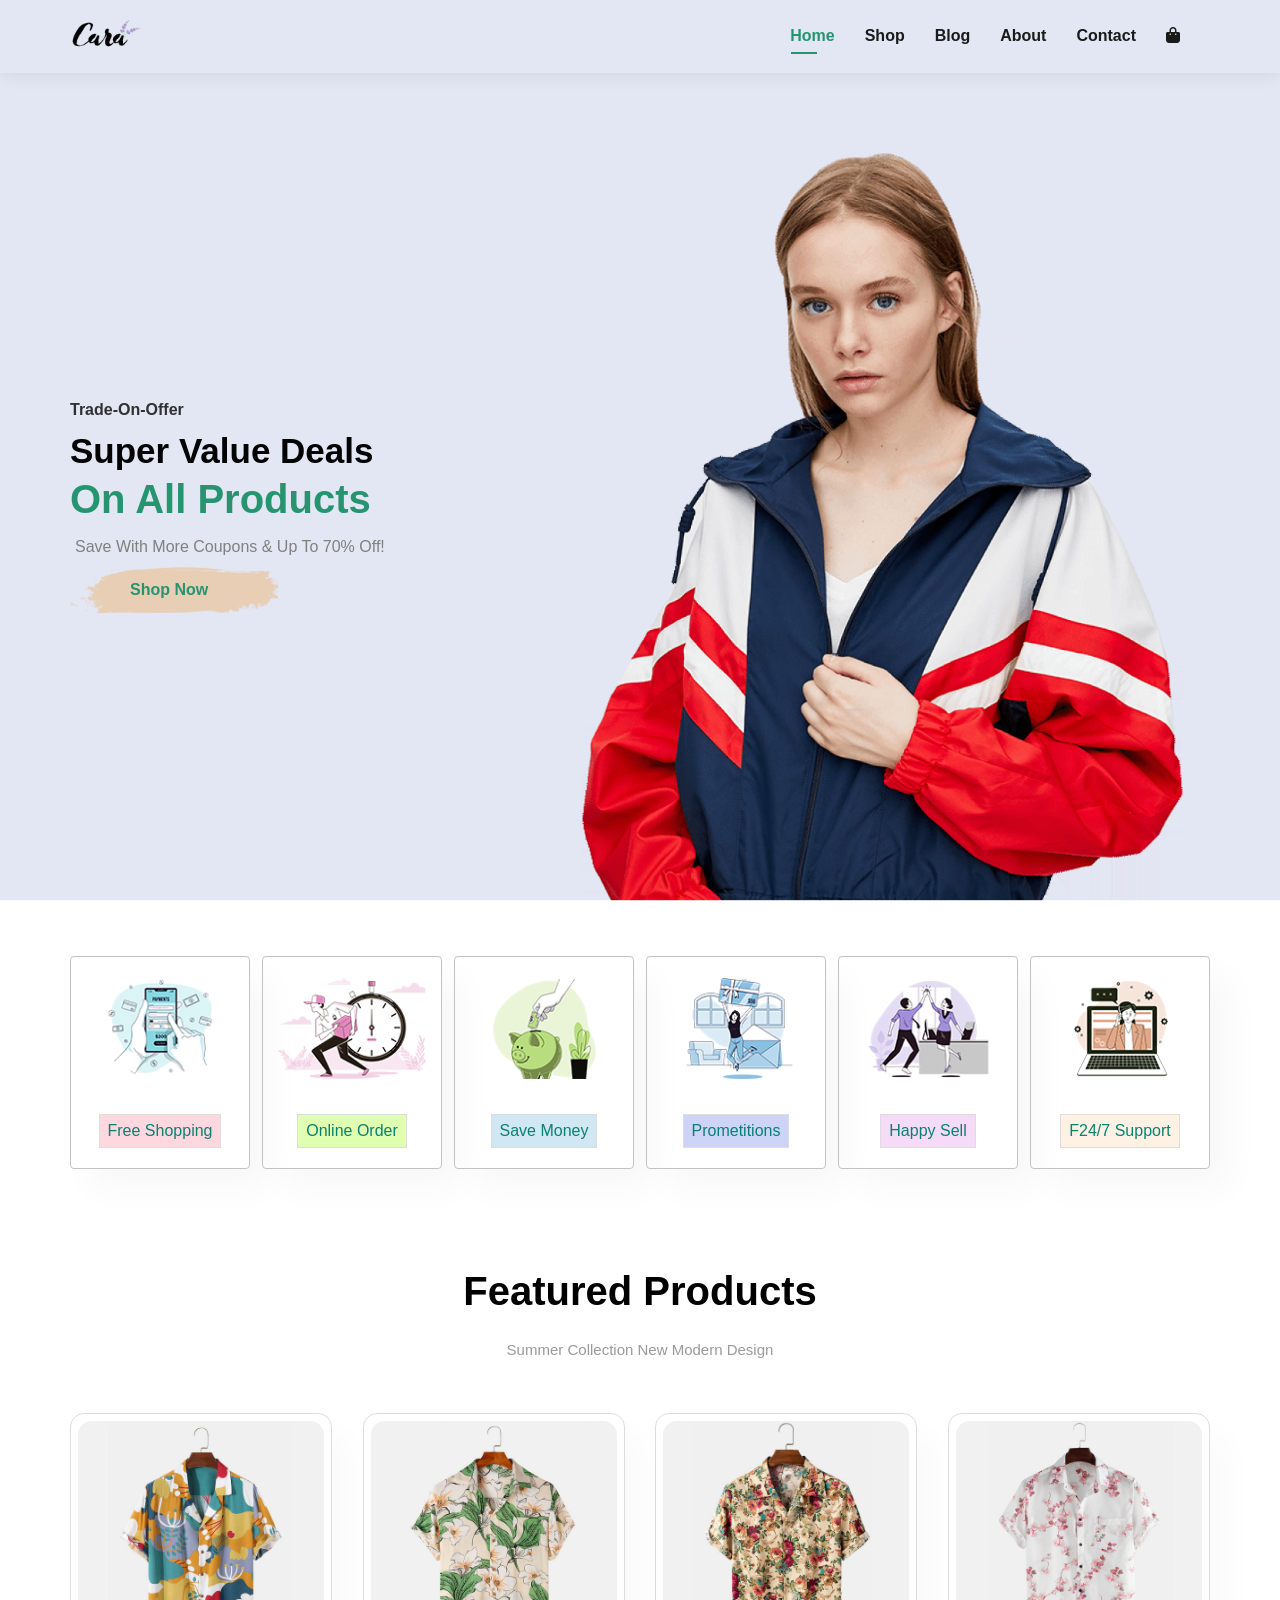
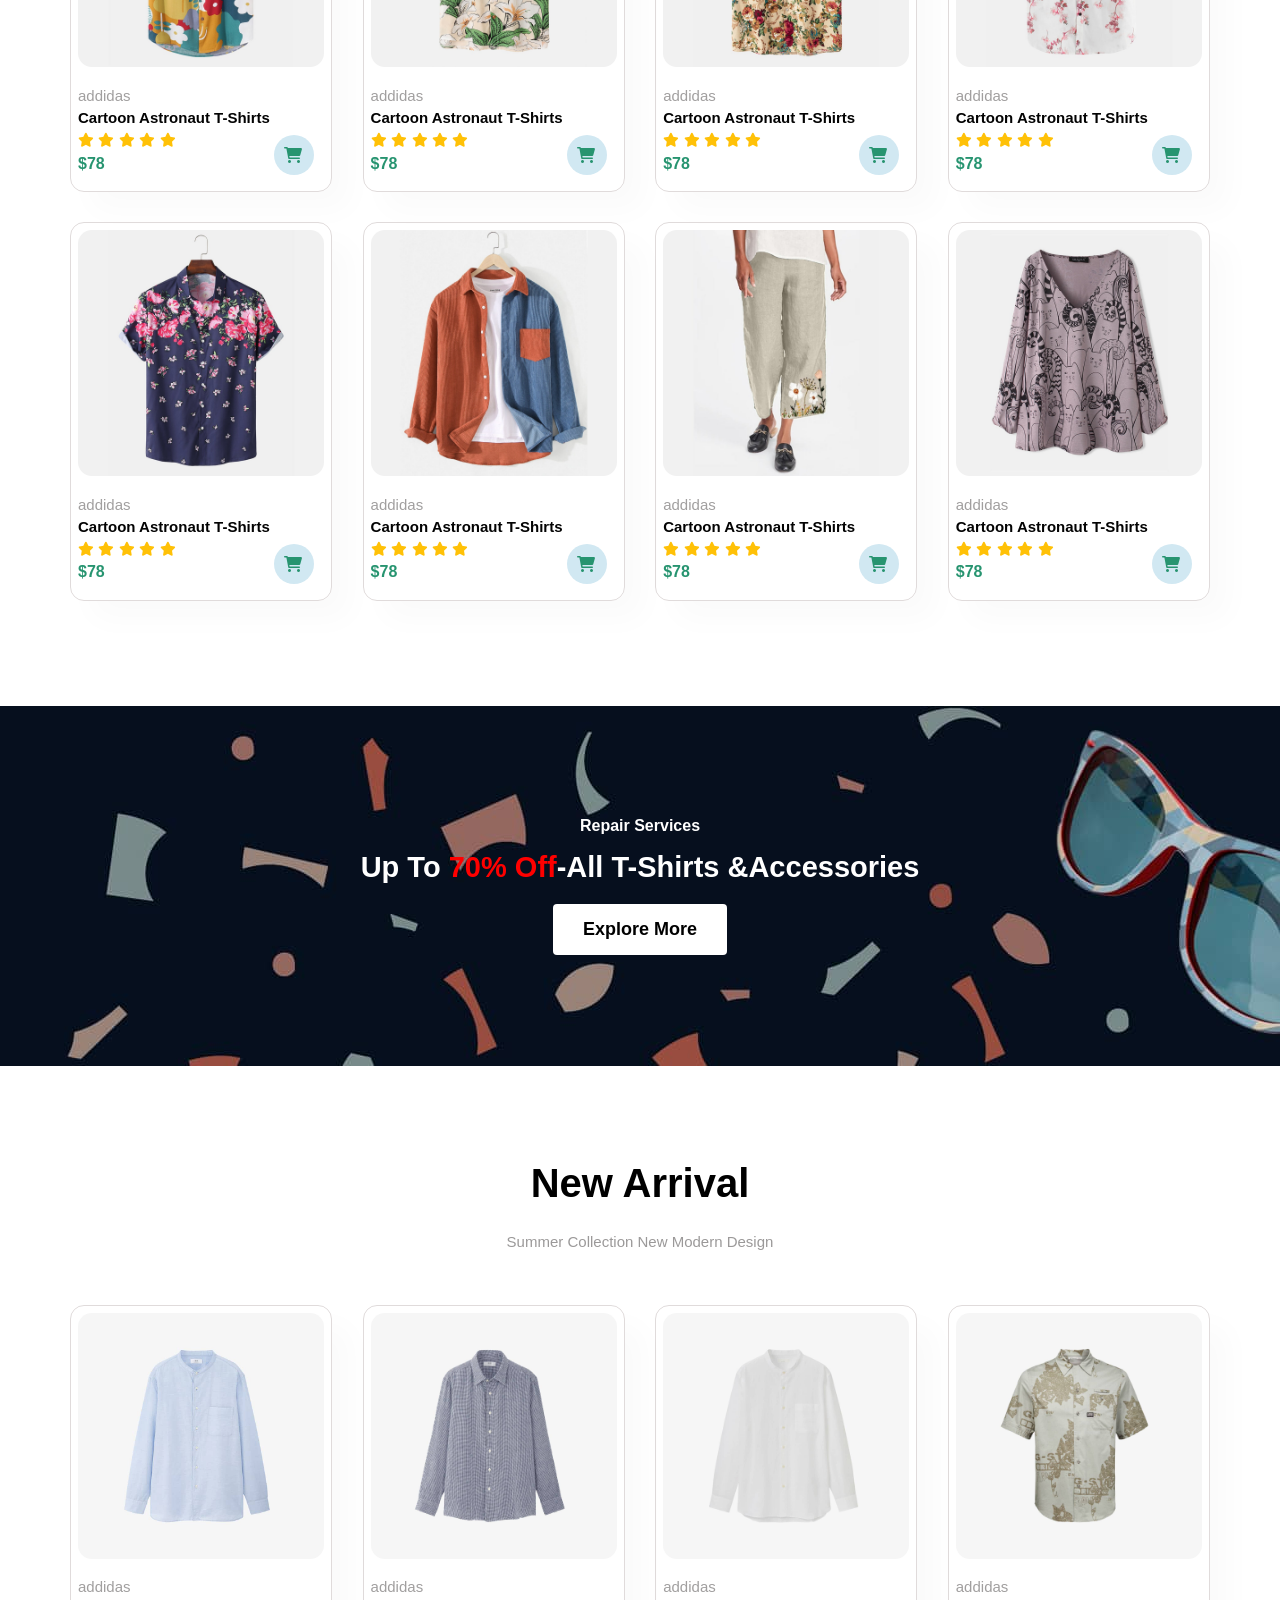
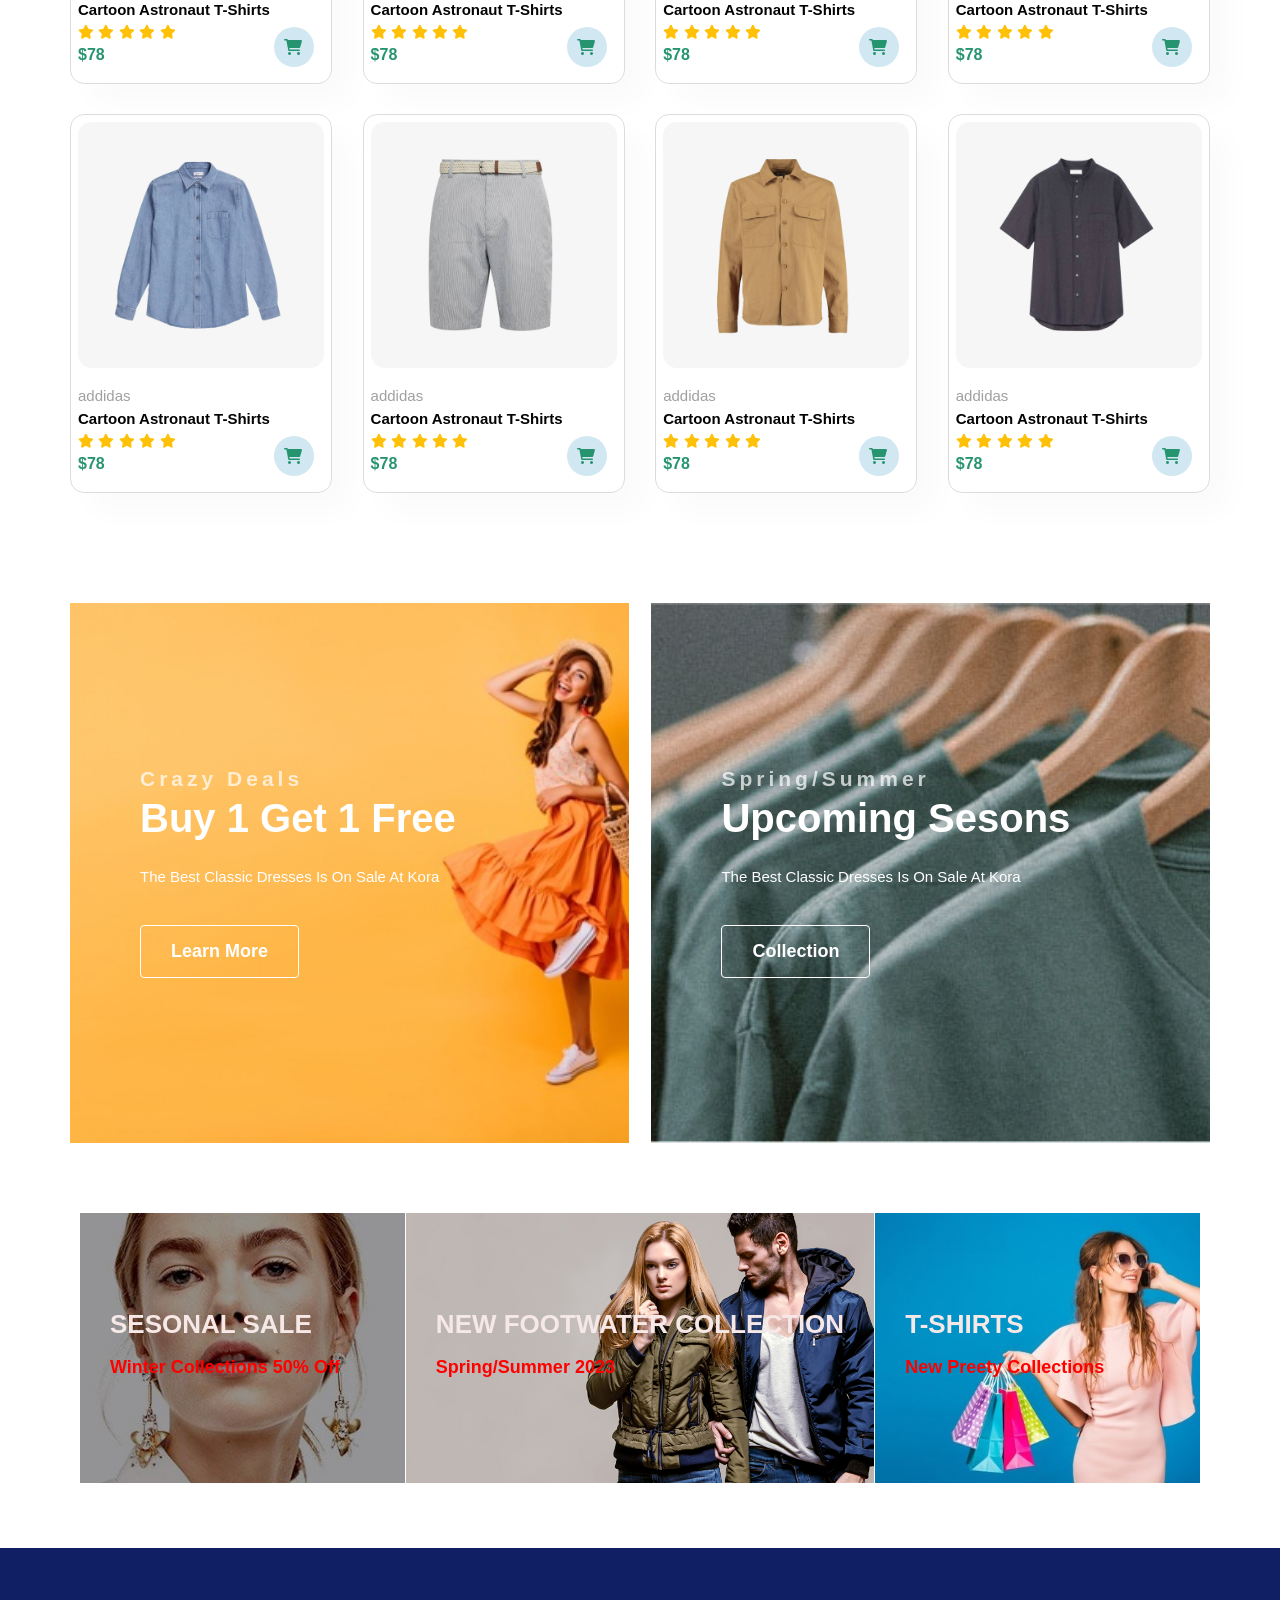
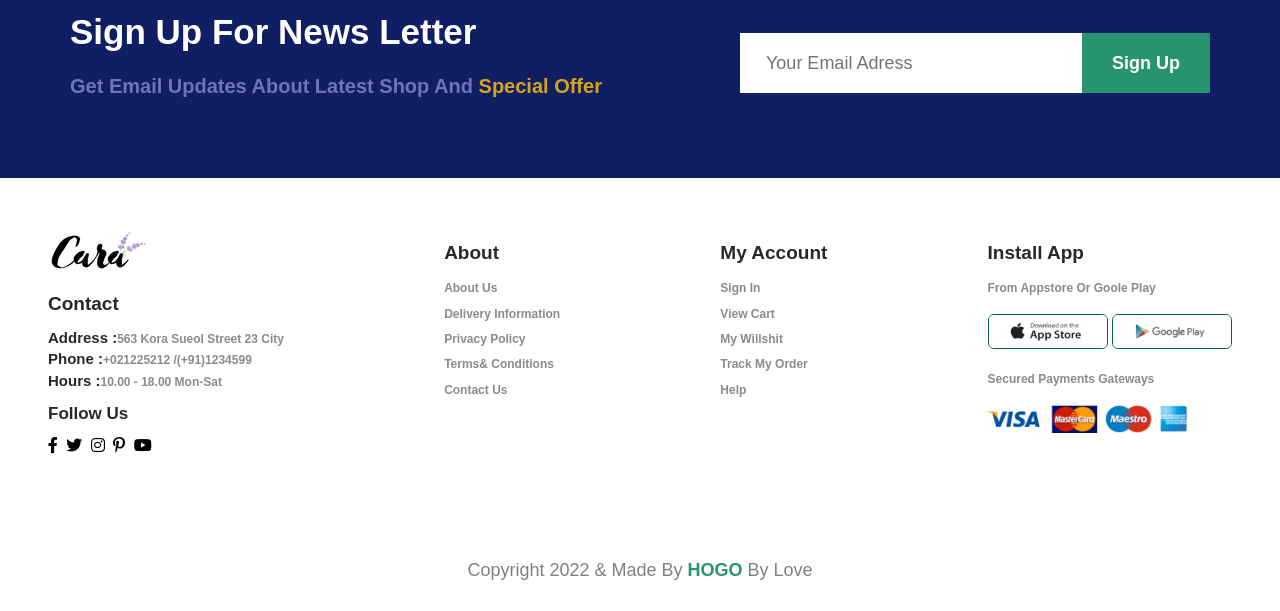
<file: index.html>
<!DOCTYPE html>
<html lang="en">
  <head>
    <meta charset="UTF-8" />
    <meta http-equiv="X-UA-Compatible" content="IE=edge" />
    <meta name="viewport" content="width=device-width, initial-scale=1.0" />
    <title>e commerce</title>
    <link rel="stylesheet" href="css/all.min.css" />
    <link rel="stylesheet" href="css/normalize.css" />
    <link rel="stylesheet" href="css/index.css" />
  </head>
  <body>
    
    <!-- for nav   -->
    <div class="header">
      <div id="logo">
        <img src="img/logo.png" alt="" />
      </div>


      <div class="mobile">
         
            <a href="card.html"><i class="fa-solid fa-bag-shopping keytwo"></i> </a>
            <i  id="open-id"class="fa-solid fa-bars"></i>
          
      </div>
              <div class="all-link">

      <div class="ulLinks">
<i class="fa-solid fa-circle-xmark close"></i>

        <ul>
          <li><a class="active" href="index.html">Home</a></li>
          <li><a href="shop.html">Shop</a></li>
          <li><a href="blog.html">Blog</a></li>
          <li><a href="about.html">About</a></li>
          <li><a href="contact.html">Contact</a></li>
          <li>
            <a  class="icon-spec"href="card.html"><i class="fa-solid fa-bag-shopping key"></i> </a>
          </li>
        </ul>
                </div>

      </div>
    </div>

    <!-- end nav -->

    <!-- start landing -->

    <div class="landing-section">
      <div class="text special">
        <h4>Trade-on-offer</h4>

        <h2>Super value deals</h2>
        <h1>On all products</h1>

        <p>Save with more coupons & up to 70% off!</p>

        <button class="btn-land">Shop Now</button>
      </div>
    </div>

    <!-- end landing -->
    <!-- start features -->

    <div class="features special">
      <div class="feat-box">
        <img src="img/features/f1.png" alt="" />
        <p>free shopping</p>
      </div>

      <div class="feat-box">
        <img src="img/features/f2.png" alt="" />
        <p>online order</p>
      </div>

      <div class="feat-box">
        <img src="img/features/f3.png" alt="" />
        <p>save money</p>
      </div>

      <div class="feat-box">
        <img src="img/features/f4.png" alt="" />
        <p>prometitions</p>
      </div>

      <div class="feat-box">
        <img src="img/features/f5.png" alt="" />
        <p>happy sell</p>
      </div>

      <div class="feat-box">
        <img src="img/features/f6.png" alt="" />
        <p>f24/7 support</p>
      </div>
    </div>

    <!-- end features -->

    <!-- start prouduct -->
    <div class="all-prouducts special">
      <div class="title-prouduct">
        <h1>featured products</h1>
        <h4 class="h-normal">summer collection new modern design</h4>
      </div>

      <div class="product-boxes">
        <div class="pro-box">
          <div class="product-image">
            <img src="img/products/f1.jpg" alt="" />
          </div>
          <div class="text-product">
            <h4>addidas</h4>
            <h3>cartoon astronaut t-shirts</h3>

            <div class="pro">
              <div class="contain">
                <div class="star">
                  <i class="fa-solid fa-star"></i>
                  <i class="fa-solid fa-star"></i>
                  <i class="fa-solid fa-star"></i>
                  <i class="fa-solid fa-star"></i>
                  <i class="fa-solid fa-star"></i>
                </div>
                <p>$78</p>
              </div>
              <div class="shop-icon">
                <i class="fa-solid fa-cart-shopping"></i>
              </div>
            </div>
          </div>
        </div>

        <div class="pro-box">
          <div class="product-image">
            <img src="img/products/f2.jpg" alt="" />
          </div>
          <div class="text-product">
            <h4>addidas</h4>
            <h3>cartoon astronaut t-shirts</h3>

            <div class="pro">
              <div class="contain">
                <div class="star">
                  <i class="fa-solid fa-star"></i>
                  <i class="fa-solid fa-star"></i>
                  <i class="fa-solid fa-star"></i>
                  <i class="fa-solid fa-star"></i>
                  <i class="fa-solid fa-star"></i>
                </div>
                <p>$78</p>
              </div>
              <div class="shop-icon">
                <i class="fa-solid fa-cart-shopping"></i>
              </div>
            </div>
          </div>
        </div>

        <div class="pro-box">
          <div class="product-image">
            <img src="img/products/f3.jpg" alt="" />
          </div>
          <div class="text-product">
            <h4>addidas</h4>
            <h3>cartoon astronaut t-shirts</h3>

            <div class="pro">
              <div class="contain">
                <div class="star">
                  <i class="fa-solid fa-star"></i>
                  <i class="fa-solid fa-star"></i>
                  <i class="fa-solid fa-star"></i>
                  <i class="fa-solid fa-star"></i>
                  <i class="fa-solid fa-star"></i>
                </div>
                <p>$78</p>
              </div>
              <div class="shop-icon">
                <i class="fa-solid fa-cart-shopping"></i>
              </div>
            </div>
          </div>
        </div>

        <div class="pro-box">
          <div class="product-image">
            <img src="img/products/f4.jpg" alt="" />
          </div>
          <div class="text-product">
            <h4>addidas</h4>
            <h3>cartoon astronaut t-shirts</h3>

            <div class="pro">
              <div class="contain">
                <div class="star">
                  <i class="fa-solid fa-star"></i>
                  <i class="fa-solid fa-star"></i>
                  <i class="fa-solid fa-star"></i>
                  <i class="fa-solid fa-star"></i>
                  <i class="fa-solid fa-star"></i>
                </div>
                <p>$78</p>
              </div>
              <div class="shop-icon">
                <i class="fa-solid fa-cart-shopping"></i>
              </div>
            </div>
          </div>
        </div>

        <div class="pro-box">
          <div class="product-image">
            <img src="img/products/f5.jpg" alt="" />
          </div>
          <div class="text-product">
            <h4>addidas</h4>
            <h3>cartoon astronaut t-shirts</h3>

            <div class="pro">
              <div class="contain">
                <div class="star">
                  <i class="fa-solid fa-star"></i>
                  <i class="fa-solid fa-star"></i>
                  <i class="fa-solid fa-star"></i>
                  <i class="fa-solid fa-star"></i>
                  <i class="fa-solid fa-star"></i>
                </div>
                <p>$78</p>
              </div>
              <div class="shop-icon">
                <i class="fa-solid fa-cart-shopping"></i>
              </div>
            </div>
          </div>
        </div>

        <div class="pro-box">
          <div class="product-image">
            <img src="img/products/f6.jpg" alt="" />
          </div>
          <div class="text-product">
            <h4>addidas</h4>
            <h3>cartoon astronaut t-shirts</h3>

            <div class="pro">
              <div class="contain">
                <div class="star">
                  <i class="fa-solid fa-star"></i>
                  <i class="fa-solid fa-star"></i>
                  <i class="fa-solid fa-star"></i>
                  <i class="fa-solid fa-star"></i>
                  <i class="fa-solid fa-star"></i>
                </div>
                <p>$78</p>
              </div>
              <div class="shop-icon">
                <i class="fa-solid fa-cart-shopping"></i>
              </div>
            </div>
          </div>
        </div>

        <div class="pro-box">
          <div class="product-image">
            <img src="img/products/f7.jpg" alt="" />
          </div>
          <div class="text-product">
            <h4>addidas</h4>
            <h3>cartoon astronaut t-shirts</h3>

            <div class="pro">
              <div class="contain">
                <div class="star">
                  <i class="fa-solid fa-star"></i>
                  <i class="fa-solid fa-star"></i>
                  <i class="fa-solid fa-star"></i>
                  <i class="fa-solid fa-star"></i>
                  <i class="fa-solid fa-star"></i>
                </div>
                <p>$78</p>
              </div>
              <div class="shop-icon">
                <i class="fa-solid fa-cart-shopping"></i>
              </div>
            </div>
          </div>
        </div>

        <div class="pro-box">
          <div class="product-image">
            <img src="img/products/f8.jpg" alt="" />
          </div>
          <div class="text-product">
            <h4>addidas</h4>
            <h3>cartoon astronaut t-shirts</h3>

            <div class="pro">
              <div class="contain">
                <div class="star">
                  <i class="fa-solid fa-star"></i>
                  <i class="fa-solid fa-star"></i>
                  <i class="fa-solid fa-star"></i>
                  <i class="fa-solid fa-star"></i>
                  <i class="fa-solid fa-star"></i>
                </div>
                <p>$78</p>
              </div>
              <div class="shop-icon">
                <a href=""><i class="fa-solid fa-cart-shopping"></i> </a>
              </div>
            </div>
          </div>
        </div>
      </div>
    </div>

    <!-- end prouduct -->

    <!-- start banner -->
    <div class="banner">
      <h4>repair services</h4>
      <h1>up to <span> 70% off</span>-all t-shirts &accessories</h1>
      <button class="normal">explore more</button>
    </div>

    <!-- end banner -->

    <!-- start arrival -->
    <div class="new-arrival special">
      <h1>new arrival</h1>
      <h4 class="h-normal">summer collection new modern design</h4>

      <div class="product-boxes">
        <div class="pro-box">
          <div class="product-image">
            <img src="img/products/n1.jpg" alt="" />
          </div>
          <div class="text-product">
            <h4>addidas</h4>
            <h3>cartoon astronaut t-shirts</h3>

            <div class="pro">
              <div class="contain">
                <div class="star">
                  <i class="fa-solid fa-star"></i>
                  <i class="fa-solid fa-star"></i>
                  <i class="fa-solid fa-star"></i>
                  <i class="fa-solid fa-star"></i>
                  <i class="fa-solid fa-star"></i>
                </div>
                <p>$78</p>
              </div>
              <div class="shop-icon">
                <i class="fa-solid fa-cart-shopping"></i>
              </div>
            </div>
          </div>
        </div>

        <div class="pro-box">
          <div class="product-image">
            <img src="img/products/n2.jpg" alt="" />
          </div>
          <div class="text-product">
            <h4>addidas</h4>
            <h3>cartoon astronaut t-shirts</h3>

            <div class="pro">
              <div class="contain">
                <div class="star">
                  <i class="fa-solid fa-star"></i>
                  <i class="fa-solid fa-star"></i>
                  <i class="fa-solid fa-star"></i>
                  <i class="fa-solid fa-star"></i>
                  <i class="fa-solid fa-star"></i>
                </div>
                <p>$78</p>
              </div>
              <div class="shop-icon">
                <i class="fa-solid fa-cart-shopping"></i>
              </div>
            </div>
          </div>
        </div>

        <div class="pro-box">
          <div class="product-image">
            <img src="img/products/n3.jpg" alt="" />
          </div>
          <div class="text-product">
            <h4>addidas</h4>
            <h3>cartoon astronaut t-shirts</h3>

            <div class="pro">
              <div class="contain">
                <div class="star">
                  <i class="fa-solid fa-star"></i>
                  <i class="fa-solid fa-star"></i>
                  <i class="fa-solid fa-star"></i>
                  <i class="fa-solid fa-star"></i>
                  <i class="fa-solid fa-star"></i>
                </div>
                <p>$78</p>
              </div>
              <div class="shop-icon">
                <i class="fa-solid fa-cart-shopping"></i>
              </div>
            </div>
          </div>
        </div>

        <div class="pro-box">
          <div class="product-image">
            <img src="img/products/n4.jpg" alt="" />
          </div>
          <div class="text-product">
            <h4>addidas</h4>
            <h3>cartoon astronaut t-shirts</h3>

            <div class="pro">
              <div class="contain">
                <div class="star">
                  <i class="fa-solid fa-star"></i>
                  <i class="fa-solid fa-star"></i>
                  <i class="fa-solid fa-star"></i>
                  <i class="fa-solid fa-star"></i>
                  <i class="fa-solid fa-star"></i>
                </div>
                <p>$78</p>
              </div>
              <div class="shop-icon">
                <i class="fa-solid fa-cart-shopping"></i>
              </div>
            </div>
          </div>
        </div>

        <div class="pro-box">
          <div class="product-image">
            <img src="img/products/n5.jpg" alt="" />
          </div>
          <div class="text-product">
            <h4>addidas</h4>
            <h3>cartoon astronaut t-shirts</h3>

            <div class="pro">
              <div class="contain">
                <div class="star">
                  <i class="fa-solid fa-star"></i>
                  <i class="fa-solid fa-star"></i>
                  <i class="fa-solid fa-star"></i>
                  <i class="fa-solid fa-star"></i>
                  <i class="fa-solid fa-star"></i>
                </div>
                <p>$78</p>
              </div>
              <div class="shop-icon">
                <i class="fa-solid fa-cart-shopping"></i>
              </div>
            </div>
          </div>
        </div>

        <div class="pro-box">
          <div class="product-image">
            <img src="img/products/n6.jpg" alt="" />
          </div>
          <div class="text-product">
            <h4>addidas</h4>
            <h3>cartoon astronaut t-shirts</h3>

            <div class="pro">
              <div class="contain">
                <div class="star">
                  <i class="fa-solid fa-star"></i>
                  <i class="fa-solid fa-star"></i>
                  <i class="fa-solid fa-star"></i>
                  <i class="fa-solid fa-star"></i>
                  <i class="fa-solid fa-star"></i>
                </div>
                <p>$78</p>
              </div>
              <div class="shop-icon">
                <i class="fa-solid fa-cart-shopping"></i>
              </div>
            </div>
          </div>
        </div>

        <div class="pro-box">
          <div class="product-image">
            <img src="img/products/n7.jpg" alt="" />
          </div>
          <div class="text-product">
            <h4>addidas</h4>
            <h3>cartoon astronaut t-shirts</h3>

            <div class="pro">
              <div class="contain">
                <div class="star">
                  <i class="fa-solid fa-star"></i>
                  <i class="fa-solid fa-star"></i>
                  <i class="fa-solid fa-star"></i>
                  <i class="fa-solid fa-star"></i>
                  <i class="fa-solid fa-star"></i>
                </div>
                <p>$78</p>
              </div>
              <div class="shop-icon">
                <i class="fa-solid fa-cart-shopping"></i>
              </div>
            </div>
          </div>
        </div>

        <div class="pro-box">
          <div class="product-image">
            <img src="img/products/n8.jpg" alt="" />
          </div>
          <div class="text-product">
            <h4>addidas</h4>
            <h3>cartoon astronaut t-shirts</h3>

            <div class="pro">
              <div class="contain">
                <div class="star">
                  <i class="fa-solid fa-star"></i>
                  <i class="fa-solid fa-star"></i>
                  <i class="fa-solid fa-star"></i>
                  <i class="fa-solid fa-star"></i>
                  <i class="fa-solid fa-star"></i>
                </div>
                <p>$78</p>
              </div>
              <div class="shop-icon">
                <a href=""><i class="fa-solid fa-cart-shopping"></i> </a>
              </div>
            </div>
          </div>
        </div>
      </div>
    </div>

    <!-- end arrival -->

    <!-- start buy banner -->
    <div class="colection special">
      <div class="box-collection1">
        <div class="text">
          <h3>crazy deals</h3>
          <h1>buy 1 get 1 free</h1>
          <h4 class="h-normal">the best classic dresses is on sale at kora</h4>
          <button class="normal">learn more</button>
        </div>
      </div>

      <div class="box-collection2">
        <div class="text">
          <h3>spring/summer</h3>
          <h1>upcoming sesons</h1>
          <h4 class="h-normal">the best classic dresses is on sale at kora</h4>
          <button class="normal">collection</button>
        </div>
      </div>
    </div>

    <!-- end buy banner -->

    <!-- start images panner -->
    <div class="image-panner">
      <div class="one">
        <h1>sesonal sale</h1>
        <h4>winter collections 50% off</h4>
      </div>
      <div class="one two">
        <h1>new footwater collection</h1>
        <h4>spring/summer 2023</h4>
      </div>
      <div class="one three">
        <h1>t-shirts</h1>
        <h4>new preety collections</h4>
      </div>
    </div>

    <!-- end images panner -->

    <!-- 

start firsst input -->
    <div class="first-input">
      <div class="text-input special">
        <div class="input-one">
          <h1>sign up for news letter</h1>
          <p>
            get email updates about latest shop and <span>special offer</span>
          </p>
        </div>

        <div class="input-two">
          <input type="mail" placeholder="your email adress" />
          <button>sign up</button>
        </div>
      </div>
    </div>

    <!-- end firsst input -->

    <!-- start footer -->

    <div class="footer special">
      <div class="footer-all-boxes">
        <div class="foot-box">
          <img src="img/logo.png" alt="" />
          <h2>contact</h2>
          <h3>address :<span>563 kora sueol street 23 city</span></h3>
          <h3>phone :<span>+021225212 /(+91)1234599</span></h3>
          <h3>hours :<span>10.00 - 18.00 mon-sat</span></h3>

          <h2 class="last-type">follow us</h2>
          <div class="social">
            <i class="fa-brands fa-facebook-f"></i>
            <i class="fa-brands fa-twitter"></i>
            <i class="fa-brands fa-instagram"></i>
            <i class="fa-brands fa-pinterest-p"></i>
            <i class="fa-brands fa-youtube"></i>
          </div>
        </div>

        <div class="foot-box about">
          <h2>about</h2>
          <li><a href="">about us</a></li>
          <li><a href="">delivery information</a></li>
          <li><a href="">privacy policy</a></li>
          <li><a href="">terms& conditions</a></li>
          <li><a href="">contact us</a></li>
        </div>

        <div class="foot-box con">
          <h2>my account</h2>
          <li><a href="">sign in</a></li>
          <li><a href="">view cart</a></li>
          <li><a href="">my willshit</a></li>
          <li><a href="">track my order</a></li>
          <li><a href="">help</a></li>
        </div>

        <div class="foot-box">
          <h2 class="install">install app</h2>
          <li><a class="third" href="">from appstore or goole play</a></li>
          <div class="image-footer">
            <img src="img/pay/app.jpg" alt="" />
            <img src="img/pay/play.jpg" alt="" />
          </div>

          <li><a class="third" href="">secured payments gateways</a></li>
          <img class="last" src="img/pay/pay.png" alt="" />
        </div>
      </div>
      <div class="end">
        <p>copyright 2022 & made by <span> HOGO</span> by love</p>
      </div>
    </div>


    <!-- end footer -->













    <script src="js/index.js"></script>
  </body>
</html>
</file>
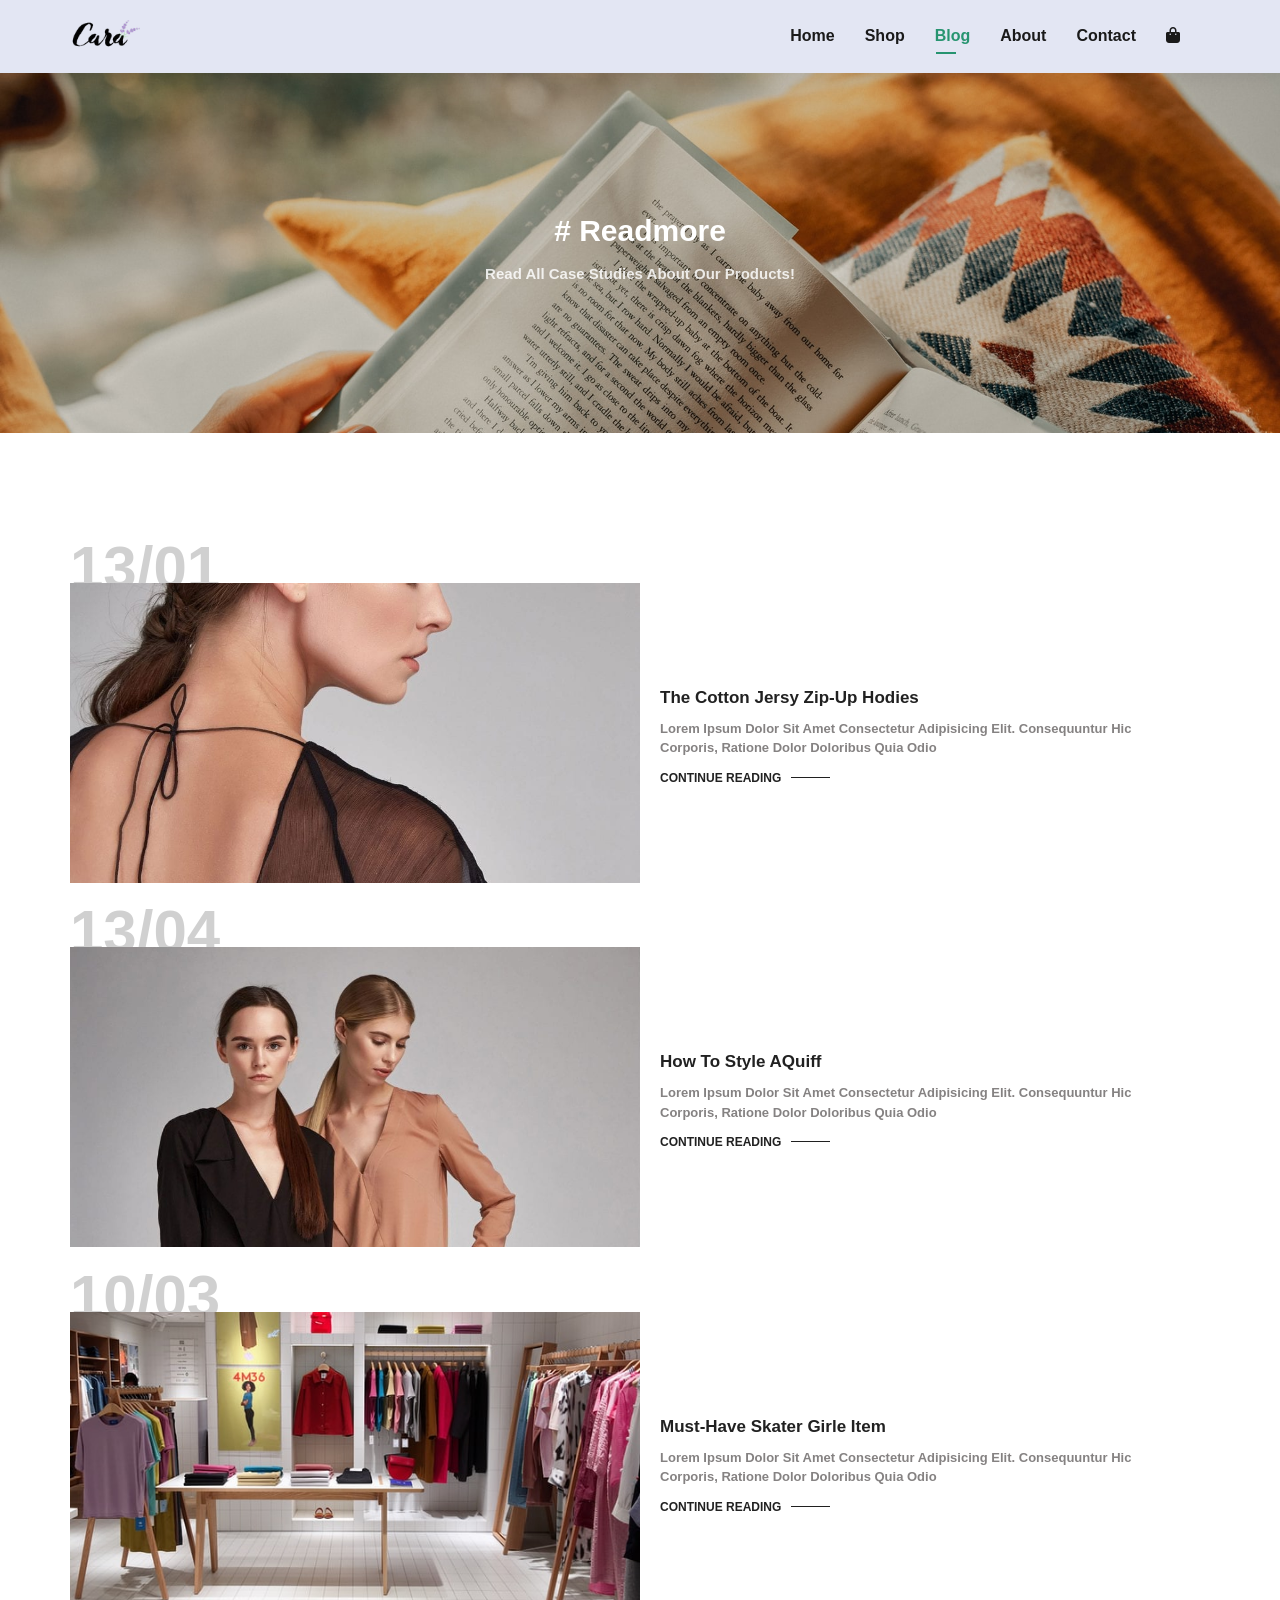
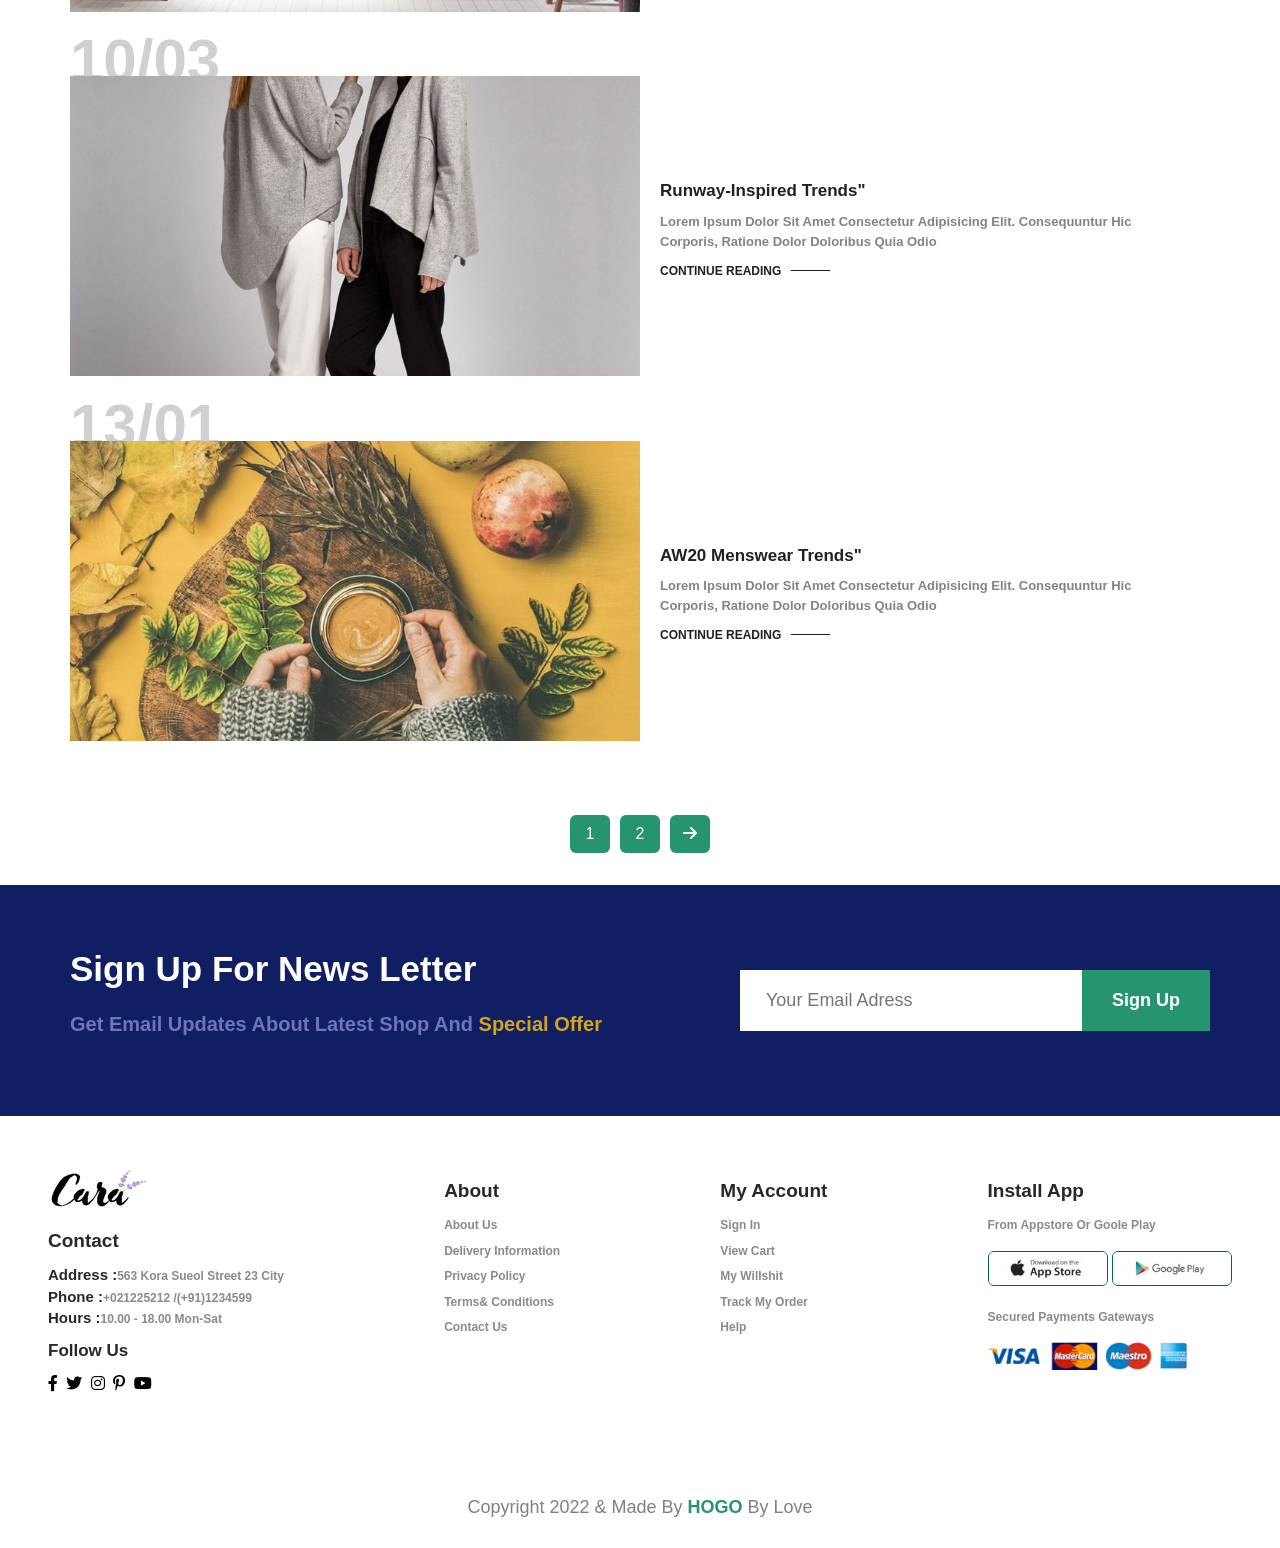
<file: blog.html>
<!DOCTYPE html>
<html lang="en">
  <head>
    <meta charset="UTF-8" />
    <meta http-equiv="X-UA-Compatible" content="IE=edge" />
    <meta name="viewport" content="width=device-width, initial-scale=1.0" />
    <title>e commerce</title>
    <link rel="stylesheet" href="css/all.min.css" />
    <link rel="stylesheet" href="css/normalize.css" />
    <link rel="stylesheet" href="css/index.css" />
  </head>
  <body>

    <!-- for nav   -->
    <div class="header">
      <div id="logo">
        <img src="img/logo.png" alt="" />
      </div>


      <div class="mobile">
         
            <a href="card.html"><i class="fa-solid fa-bag-shopping keytwo"></i> </a>
            <i  id="open-id"class="fa-solid fa-bars"></i>
          
      </div>
              <div class="all-link">

      <div class="ulLinks">
<i class="fa-solid fa-circle-xmark close"></i>

        <ul>
          <li><a class="" href="index.html">Home</a></li>
          <li><a href="shop.html">Shop</a></li>
          <li><a  class="active"href="blog.html">Blog</a></li>
          <li><a href="about.html">About</a></li>
          <li><a href="contact.html">Contact</a></li>
          <li>
            <a  class="icon-spec"href="card.html"><i class="fa-solid fa-bag-shopping key"></i> </a>
          </li>
        </ul>
                </div>

      </div>
    </div>

    <!-- end nav -->

    <!-- start banner -->
    <div class="banner shop blog">
      <h4># readmore</h4>
      <h1>read all case studies about our products!</h1>
     
</div>
    <!-- end banner -->







<!-- start image and text -->

<div class="image-textboxes special">

<div class="im-te">

<div class="image">
  <img src="img/blog/b1.jpg" alt="">
</div>
<div class="text-blog">
  <h1>the cotton jersy zip-up hodies</h1>
  <p>Lorem ipsum dolor sit amet consectetur adipisicing elit. Consequuntur hic corporis, ratione dolor doloribus quia odio </p>
 <strong> <a href="">continue reading</a> </strong> 
</div>
</div>


<div class="im-te im-two">

<div class="image">
  <img src="img/blog/b2.jpg" alt="">
</div>
<div class="text-blog">
  <h1>how to style  aQuiff</h1>
  <p>Lorem ipsum dolor sit amet consectetur adipisicing elit. Consequuntur hic corporis, ratione dolor doloribus quia odio </p>
 <strong> <a href="">continue reading</a> </strong> 
</div>
</div>


<div class="im-te im-three">

<div class="image">
  <img src="img/blog/b3.jpg" alt="">
</div>
<div class="text-blog">
  <h1>must-have skater girle item</h1>
  <p>Lorem ipsum dolor sit amet consectetur adipisicing elit. Consequuntur hic corporis, ratione dolor doloribus quia odio </p>
 <strong> <a href="">continue reading</a> </strong> 
</div>
</div>


<div class="im-te im-three">

<div class="image">
  <img src="img/blog/b4.jpg" alt="">
</div>
<div class="text-blog">
  <h1> runway-inspired trends"</h1>
  <p>Lorem ipsum dolor sit amet consectetur adipisicing elit. Consequuntur hic corporis, ratione dolor doloribus quia odio </p>
 <strong> <a href="">continue reading</a> </strong> 
</div>
</div>


<div class="im-te im-four">

<div class="image">
  <img src="img/blog/b6.jpg" alt="">
</div>
<div class="text-blog">
  <h1> AW20 menswear trends"</h1>
  <p>Lorem ipsum dolor sit amet consectetur adipisicing elit. Consequuntur hic corporis, ratione dolor doloribus quia odio </p>
 <strong> <a href="">continue reading</a> </strong> 
</div>
</div>


</div>

<!-- end image and text -->


<div class="arrows arr-blog">
<p><a href="">1</a></p>
<p><a href="">2</a></p>
<p><a href=""><i class="fa-solid fa-arrow-right"></i></a></p>
</div>


<!-- start firsst input --> 
    <div class="first-input input-blog">
      <div class="text-input special">
        <div class="input-one">
          <h1>sign up for news letter</h1>
          <p>
            get email updates about latest shop and <span>special offer</span>
          </p>
        </div>

        <div class="input-two">
          <input type="mail" placeholder="your email adress" />
          <button>sign up</button>
        </div>
      </div>
    </div>

    <!-- end firsst input -->
























    <!-- start footer -->

    <div class="footer special">
      <div class="footer-all-boxes">
        <div class="foot-box">
          <img src="img/logo.png" alt="" />
          <h2>contact</h2>
          <h3>address :<span>563 kora sueol street 23 city</span></h3>
          <h3>phone :<span>+021225212 /(+91)1234599</span></h3>
          <h3>hours :<span>10.00 - 18.00 mon-sat</span></h3>

          <h2 class="last-type">follow us</h2>
          <div class="social">
            <i class="fa-brands fa-facebook-f"></i>
            <i class="fa-brands fa-twitter"></i>
            <i class="fa-brands fa-instagram"></i>
            <i class="fa-brands fa-pinterest-p"></i>
            <i class="fa-brands fa-youtube"></i>
          </div>
        </div>

        <div class="foot-box about">
          <h2>about</h2>
          <li><a href="">about us</a></li>
          <li><a href="">delivery information</a></li>
          <li><a href="">privacy policy</a></li>
          <li><a href="">terms& conditions</a></li>
          <li><a href="">contact us</a></li>
        </div>

        <div class="foot-box con">
          <h2>my account</h2>
          <li><a href="">sign in</a></li>
          <li><a href="">view cart</a></li>
          <li><a href="">my willshit</a></li>
          <li><a href="">track my order</a></li>
          <li><a href="">help</a></li>
        </div>

        <div class="foot-box">
          <h2>install app</h2>
          <li><a class="third" href="">from appstore or goole play</a></li>
          <div class="image-footer">
            <img src="img/pay/app.jpg" alt="" />
            <img src="img/pay/play.jpg" alt="" />
          </div>

          <li><a class="third" href="">secured payments gateways</a></li>
          <img class="last" src="img/pay/pay.png" alt="" />
        </div>
      </div>
      <div class="end">
        <p>copyright 2022 & made by <span> HOGO</span> by love</p>
      </div>
    </div>


    <!-- end footer -->













    <script src="js/index.js"></script>
  </body>
</html>
</file>
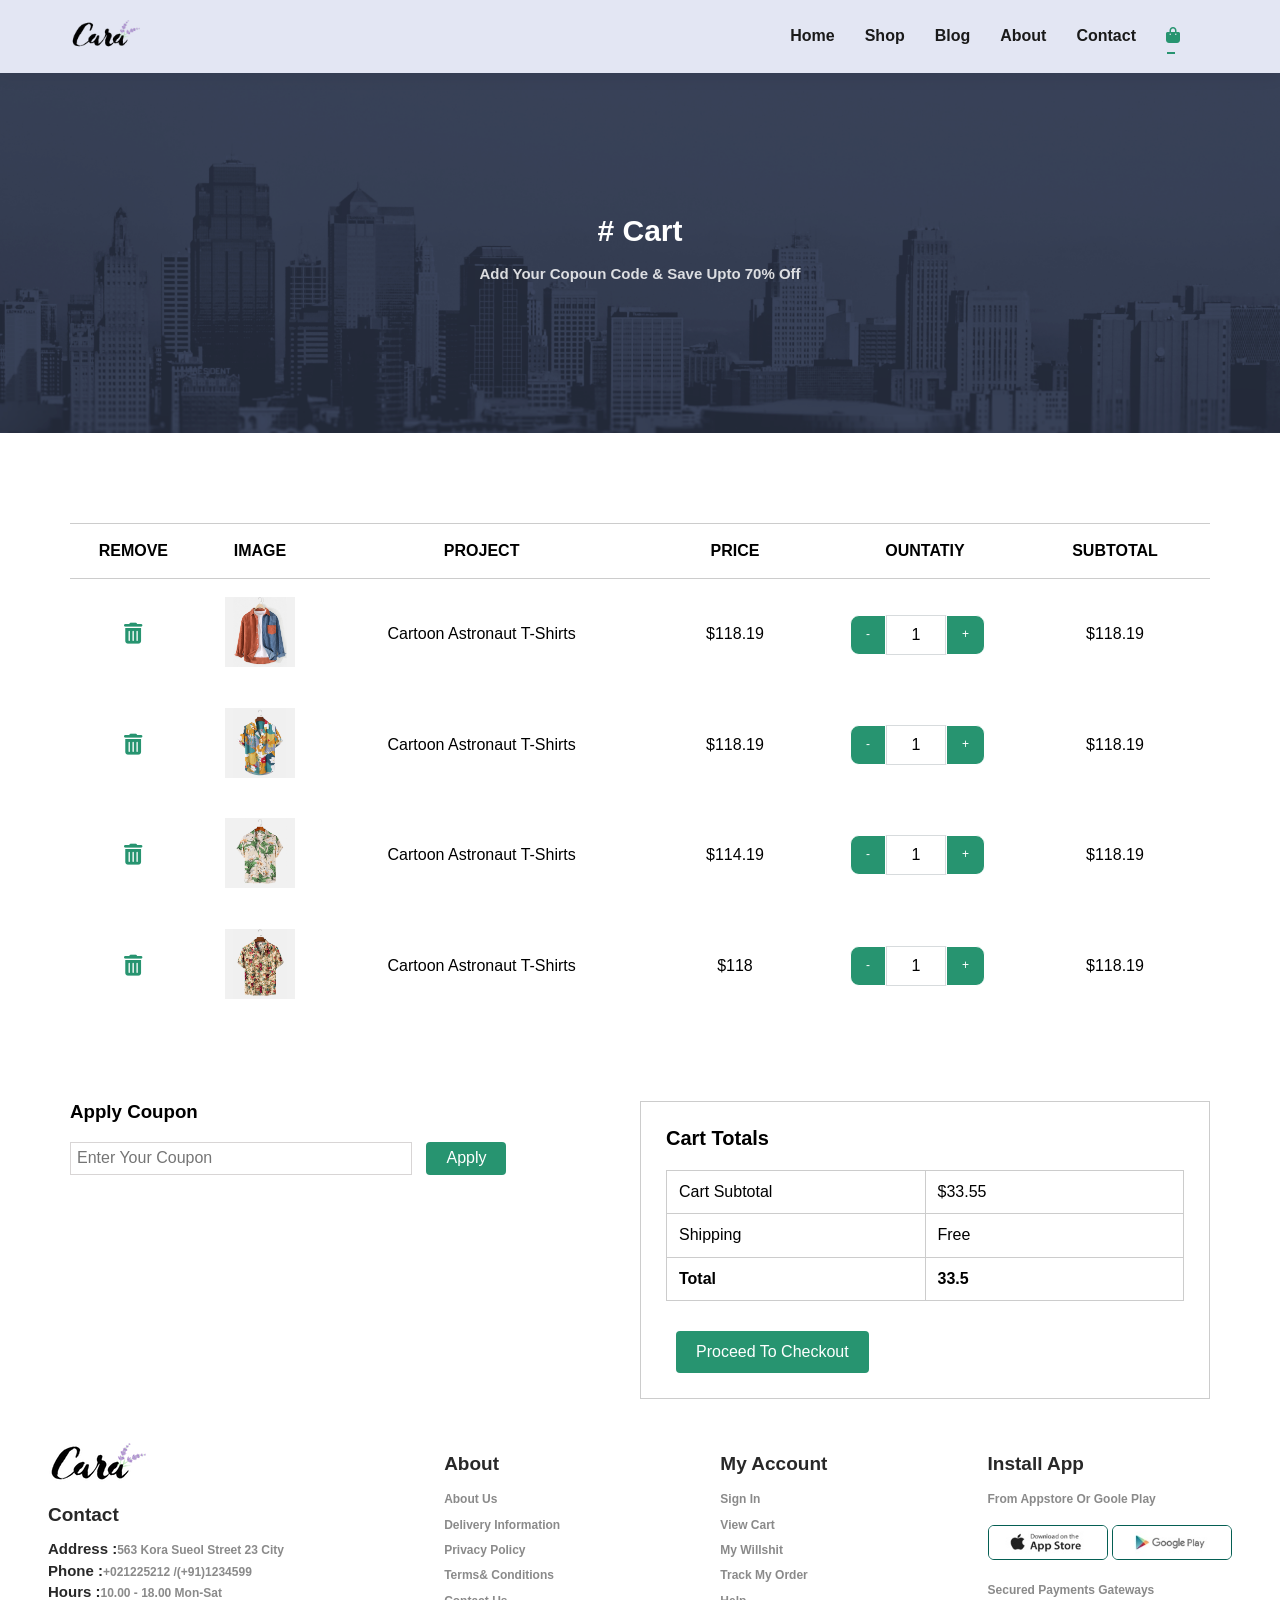
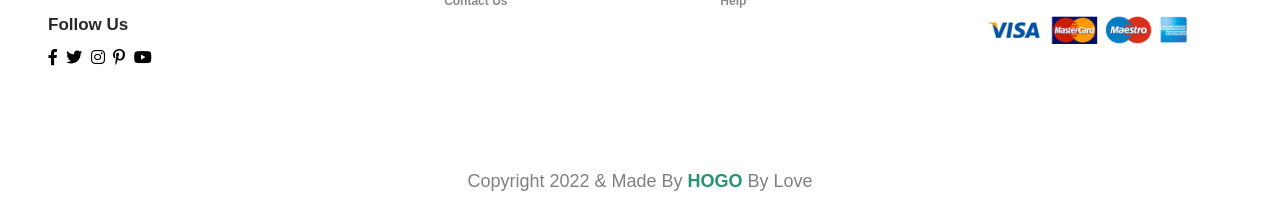
<file: card.html>
<!DOCTYPE html>
<html lang="en">
  <head>
    <meta charset="UTF-8" />
    <meta http-equiv="X-UA-Compatible" content="IE=edge" />
    <meta name="viewport" content="width=device-width, initial-scale=1.0" />
    <title>e commerce</title>
    <link rel="stylesheet" href="css/all.min.css" />
    <link rel="stylesheet" href="css/normalize.css" />
    <link rel="stylesheet" href="css/index.css" />
  </head>
  <body>

    <!-- for nav   -->
    <div class="header">
      <div id="logo">
        <img src="img/logo.png" alt="" />
      </div>


      <div class="mobile">
         
            <a href="card.html"><i class="fa-solid fa-bag-shopping keytwo"></i> </a>
            <i  id="open-id"class="fa-solid fa-bars"></i>
          
      </div>
              <div class="all-link">

      <div class="ulLinks">
<i class="fa-solid fa-circle-xmark close"></i>

        <ul>
          <li><a class="" href="index.html">Home</a></li>
          <li><a href="shop.html">Shop</a></li>
          <li><a  class=""href="blog.html">Blog</a></li>
          <li><a href="about.html">About</a></li>
          <li><a href="contact.html">Contact</a></li>
          <li>
            <a class=" icon-spec active" href="card.html"><i class="fa-solid fa-bag-shopping key"></i> </a>
          </li>
        </ul>
                </div>

      </div>
    </div>

    <!-- end nav -->

    <!-- start banner -->
    <div class="banner shop abou">
      <h4># cart</h4>
      <h1>add your copoun code & save upto 70% off</h1>
     
</div>
    <!-- end banner -->


<div class="table-box special">

<table width="">
    <thead>
        <tr> 
            <td>remove</td>
                <td> image</td>

        <td> project</td>

        <td> price</td>
        <td> ountatiy</td>
        <td> subtotal</td>
     </tr>
    </thead>
    <tbody>

      <td><i class="fa-solid fa-trash-can"></i>

      </td>
<td><img  width="100px"src="img/products/f6.jpg" alt=""></td>
<td>cartoon astronaut t-shirts </td>
<td>$118.19</td>

<td>
  <div class="stepperInput">
    <button class="button button--addOnLeft">-</button>
    <input type="text" placeholder="Age" value="1" class="input stepperInput__input"/>
    <button class="button button--addOnRight">+</button>
  </div>
</td>
<td>$118.19</td>
</tr>

<tr>
  <td><i class="fa-solid fa-trash-can"></i>

  </td>
<td><img src="img/products/f1.jpg" alt=""></td>
<td>cartoon astronaut t-shirts </td>
<td>$118.19</td>

<td>
  <div class="stepperInput">
    <button class="button button--addOnLeft">-</button>
    <input type="text" placeholder="Age" value="1" class="input stepperInput__input"/>
    <button class="button button--addOnRight">+</button>
  </div>
</td>
<td>$118.19</td>
</tr>

<tr>

    <td><i class="fa-solid fa-trash-can"></i>

    </td>
<td><img  width=""src="img/products/f2.jpg" alt=""></td>
<td>cartoon astronaut t-shirts </td>
<td>$114.19</td>

<td>
  <div class="stepperInput">
    <button class="button button--addOnLeft">-</button>
    <input type="text" placeholder="Age" value="1" class="input stepperInput__input"/>
    <button class="button button--addOnRight">+</button>
  </div>
</td>
<td>$118.19</td>
</tr>

<tr>
  <td><i class="fa-solid fa-trash-can"></i>

  </td>
<td><img  width=""src="img/products/f3.jpg" alt=""></td>
<td>cartoon astronaut t-shirts </td>
<td>$118</td>


<td>

  <div class="stepperInput">
    <button class="button button--addOnLeft">-</button>
    <input type="text" placeholder="Age" value="1" class="input stepperInput__input"/>
    <button class="button button--addOnRight">+</button>
  </div>

</td><td>$118.19</td>
</tr>
    </tbody>
</table>


</div>






<div class="copoun special">

    <div class="apply">
        <h3>apply coupon</h3>
        <div class="fornm-card">
            <input type="text" placeholder="Enter Your Coupon">
            <button class="norma-btuun">apply</button>
        </div>
    </div>
    <div class="aplly-table">
        <h3> cart totals</h3>

        <table>

            <tr>
                <td>cart subtotal</td>
                <td>$33.55</td>
            </tr>
            <tr>
                <td>shipping</td>
                <td>free</td>
            </tr>
            <tr><td>total</td>
            <td>33.5</td>
            </tr>
        </table>

<button class="norma-btuun">proceed to checkout</button>



    </div>
</div>







    


    <!-- start footer -->

    <div class="footer special">
      <div class="footer-all-boxes">
        <div class="foot-box">
          <img src="img/logo.png" alt="" />
          <h2>contact</h2>
          <h3>address :<span>563 kora sueol street 23 city</span></h3>
          <h3>phone :<span>+021225212 /(+91)1234599</span></h3>
          <h3>hours :<span>10.00 - 18.00 mon-sat</span></h3>

          <h2 class="last-type">follow us</h2>
          <div class="social">
            <i class="fa-brands fa-facebook-f"></i>
            <i class="fa-brands fa-twitter"></i>
            <i class="fa-brands fa-instagram"></i>
            <i class="fa-brands fa-pinterest-p"></i>
            <i class="fa-brands fa-youtube"></i>
          </div>
        </div>

        <div class="foot-box about">
          <h2>about</h2>
          <li><a href="">about us</a></li>
          <li><a href="">delivery information</a></li>
          <li><a href="">privacy policy</a></li>
          <li><a href="">terms& conditions</a></li>
          <li><a href="">contact us</a></li>
        </div>

        <div class="foot-box con">
          <h2>my account</h2>
          <li><a href="">sign in</a></li>
          <li><a href="">view cart</a></li>
          <li><a href="">my willshit</a></li>
          <li><a href="">track my order</a></li>
          <li><a href="">help</a></li>
        </div>

        <div class="foot-box">
          <h2>install app</h2>
          <li><a class="third" href="">from appstore or goole play</a></li>
          <div class="image-footer">
            <img src="img/pay/app.jpg" alt="" />
            <img src="img/pay/play.jpg" alt="" />
          </div>

          <li><a class="third" href="">secured payments gateways</a></li>
          <img class="last" src="img/pay/pay.png" alt="" />
        </div>
      </div>
      <div class="end">
        <p>copyright 2022 & made by <span> HOGO</span> by love</p>
      </div>
    </div>


    <!-- end footer -->



    <script src="js/index.js"></script>
  </body>
</html>
</file>
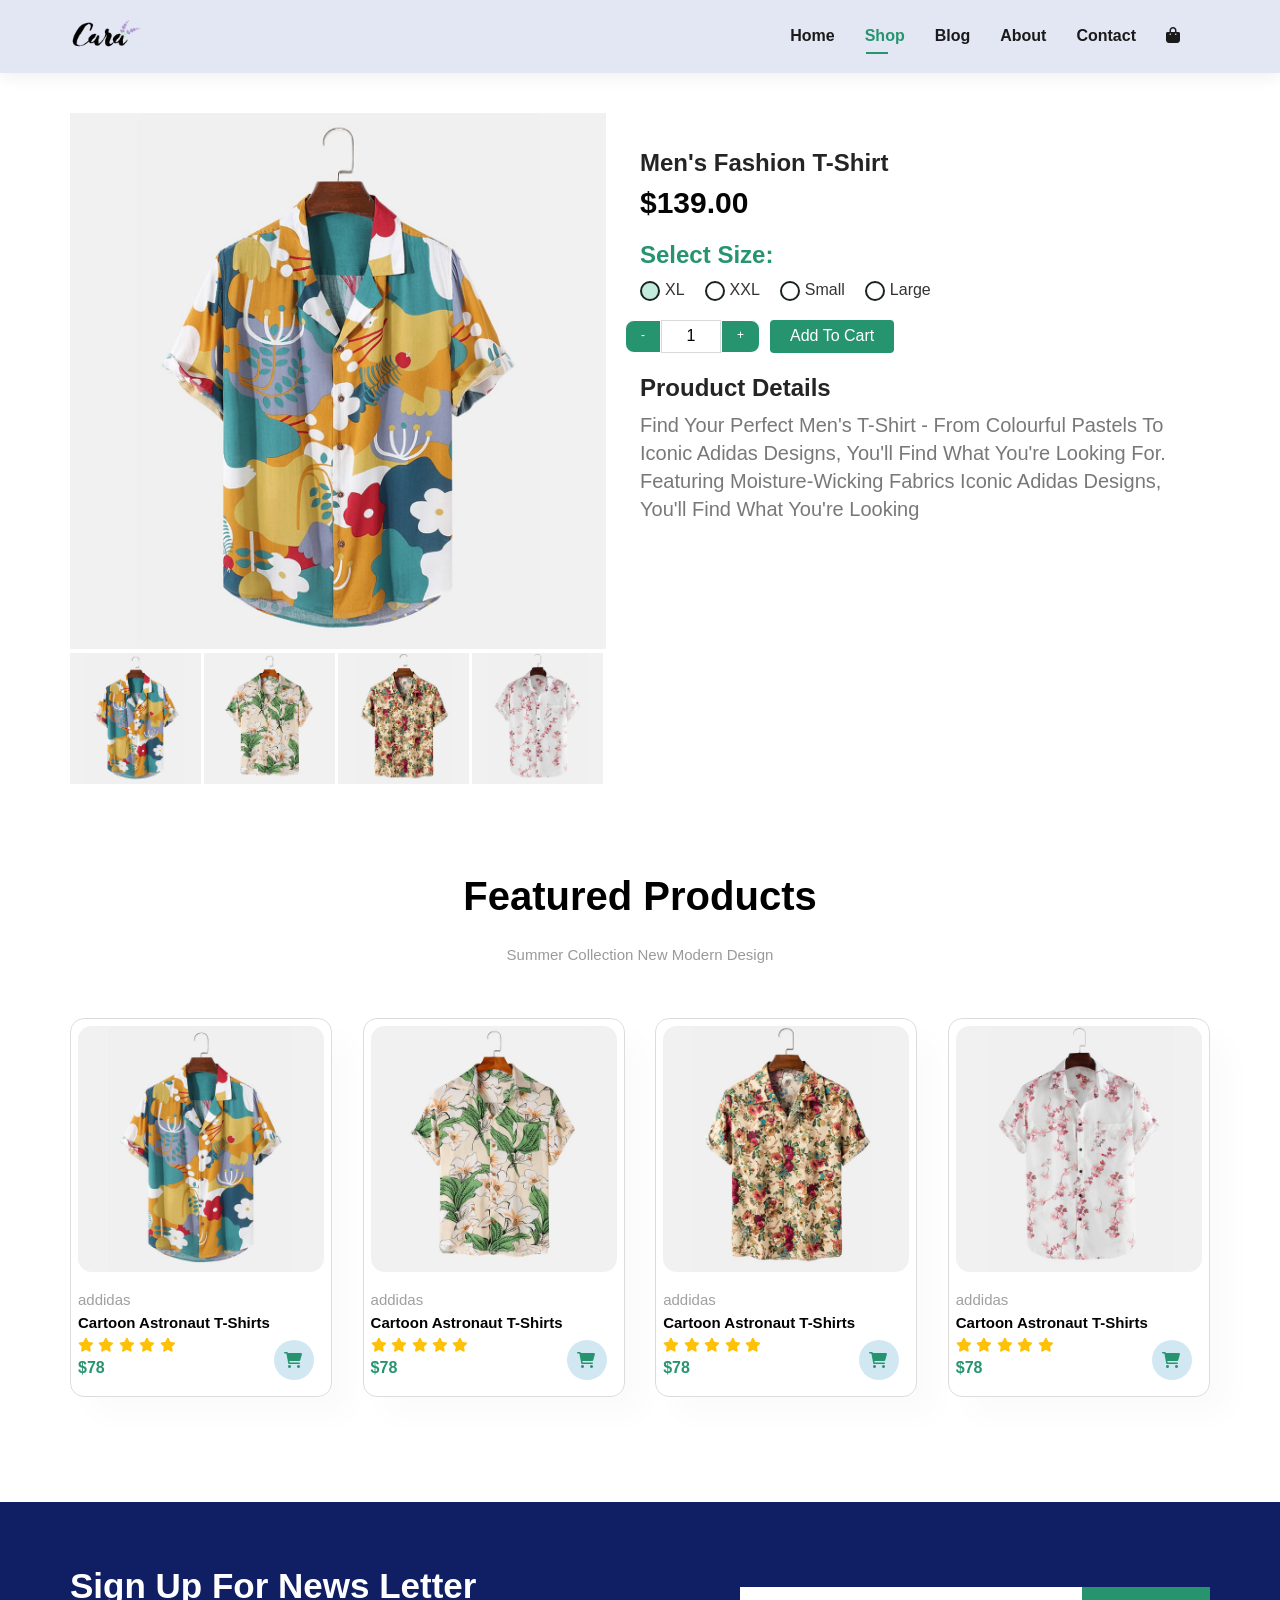
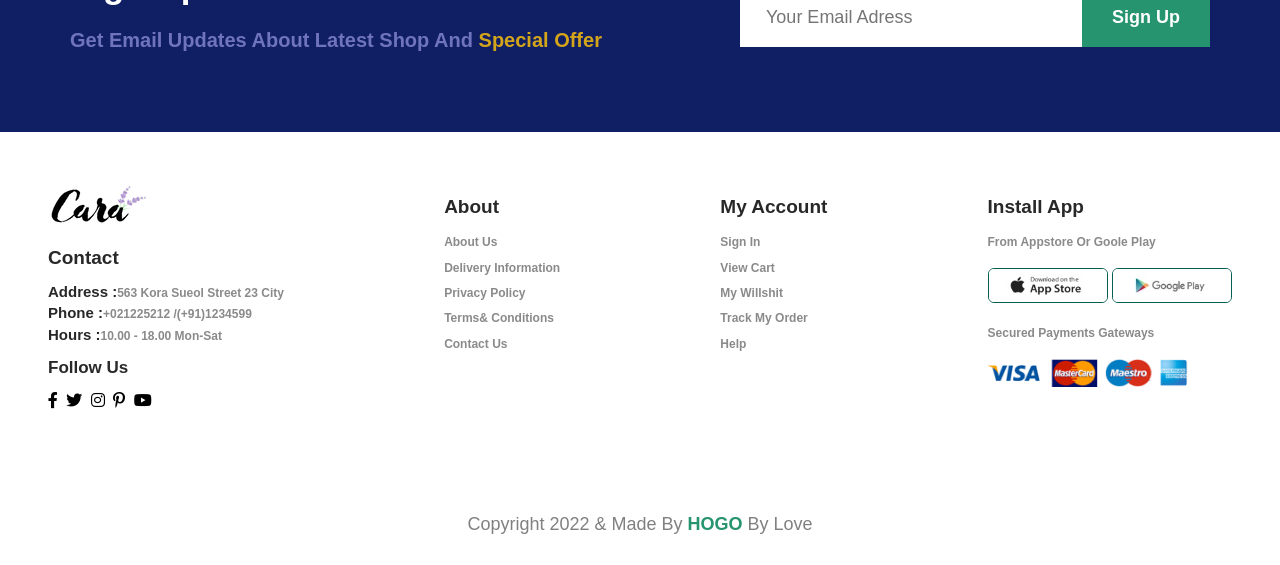
<file: cart.html>
<!DOCTYPE html>
<html lang="en">
  <head>
    <meta charset="UTF-8" />
    <meta http-equiv="X-UA-Compatible" content="IE=edge" />
    <meta name="viewport" content="width=device-width, initial-scale=1.0" />
    <title>e commerce</title>
    <link rel="stylesheet" href="css/all.min.css" />
    <link rel="stylesheet" href="css/normalize.css" />
    <link rel="stylesheet" href="css/index.css" />
  </head>
  <body>
    
    <!-- for nav   -->
    <div class="header">
      <div id="logo">
        <img src="img/logo.png" alt="" />
      </div>


      <div class="mobile">
         
            <a href="card.html"><i class="fa-solid fa-bag-shopping keytwo"></i> </a>
            <i  id="open-id"class="fa-solid fa-bars"></i>
          
      </div>
              <div class="all-link">

      <div class="ulLinks">
<i class="fa-solid fa-circle-xmark close"></i>

        <ul>
          <li><a class="" href="index.html">Home</a></li>
          <li><a class="active" href="shop.html">Shop</a></li>
          <li><a href="blog.html">Blog</a></li>
          <li><a href="about.html">About</a></li>
          <li><a href="contact.html">Contact</a></li>
          <li>
            <a  class="icon-spec"href="card.html"><i class="fa-solid fa-bag-shopping key"></i> </a>
          </li>
        </ul>
                </div>

      </div>
    </div>

    <!-- end nav -->


<!-- start gallery -->

<div class="gallery special">
  <div class="gallery-con">

<div class="gallery-images">
  <img src="img/products/f1.jpg" alt="">
  </div>
   <div class="small">
    <a  href=""><img  src="img/products/f1.jpg"  data-src="img/products/f1.jpg"  alt=""></a>
    <a href=""><img src="img/products/f2.jpg"  data-src="img/products/f2.jpg" alt=""></a>
    <a href=""><img src="img/products/f3.jpg"   data-src="img/products/f3.jpg"    alt=""></a>
    <a href=""><img src="img/products/f4.jpg" data-src="img/products/f4.jpg" alt=""></a> 
   </div>
  </div>
<div class="text-gallery">
  <h2>Men's fashion t-shirt</h2>
  <h3>$139.00</h3>
  <div class="radio">
<h4 class="select-h2"> select size: </h4>
    <div class="radio-buttons">
      <label>
        <input type="radio" name="option" value="XL" checked>
  XL    </label>
    
      <label>
        <input type="radio" name="option" value="XXL">
  XXL    </label>
    
      <label>
        <input type="radio" name="option" value="Small">
  Small    </label>
  
  <label>
    <input type="radio" name="option" value="large">
  Large    </label>
  
    </div>





  </div>
  
  





  <div class="count-num">


    <div class="stepperInput go">
      <button class="button button--addOnLeft">-</button>
      <input type="text" placeholder="Age" value="1" class="input stepperInput__input"/>
      <button class="button button--addOnRight">+</button>
    </div>

    <button class="norma-btuun">add to cart</button>
  </div>
  <h2 class="h-h">prouduct details</h2>
  <p> Find your perfect men's t-shirt - from colourful pastels to iconic adidas designs, you'll find what you're looking for. Featuring moisture-wicking fabrics iconic adidas designs, you'll find what you're looking </p>
</div>
</div>


    <!-- start prouduct -->
    <div class="all-prouducts special">
      <div class="title-prouduct">
        <h1>featured products</h1>
        <h4 class="h-normal">summer collection new modern design</h4>
      </div>

      <div class="product-boxes">
        <div class="pro-box">
          <div class="product-image">
            <img src="img/products/f1.jpg" alt="" />
          </div>
          <div class="text-product">
            <h4>addidas</h4>
            <h3>cartoon astronaut t-shirts</h3>

            <div class="pro">
              <div class="contain">
                <div class="star">
                  <i class="fa-solid fa-star"></i>
                  <i class="fa-solid fa-star"></i>
                  <i class="fa-solid fa-star"></i>
                  <i class="fa-solid fa-star"></i>
                  <i class="fa-solid fa-star"></i>
                </div>
                <p>$78</p>
              </div>
              <div class="shop-icon">
                <i class="fa-solid fa-cart-shopping"></i>
              </div>
            </div>
          </div>
        </div>

        <div class="pro-box">
          <div class="product-image">
            <img src="img/products/f2.jpg" alt="" />
          </div>
          <div class="text-product">
            <h4>addidas</h4>
            <h3>cartoon astronaut t-shirts</h3>

            <div class="pro">
              <div class="contain">
                <div class="star">
                  <i class="fa-solid fa-star"></i>
                  <i class="fa-solid fa-star"></i>
                  <i class="fa-solid fa-star"></i>
                  <i class="fa-solid fa-star"></i>
                  <i class="fa-solid fa-star"></i>
                </div>
                <p>$78</p>
              </div>
              <div class="shop-icon">
                <i class="fa-solid fa-cart-shopping"></i>
              </div>
            </div>
          </div>
        </div>

        <div class="pro-box">
          <div class="product-image">
            <img src="img/products/f3.jpg" alt="" />
          </div>
          <div class="text-product">
            <h4>addidas</h4>
            <h3>cartoon astronaut t-shirts</h3>

            <div class="pro">
              <div class="contain">
                <div class="star">
                  <i class="fa-solid fa-star"></i>
                  <i class="fa-solid fa-star"></i>
                  <i class="fa-solid fa-star"></i>
                  <i class="fa-solid fa-star"></i>
                  <i class="fa-solid fa-star"></i>
                </div>
                <p>$78</p>
              </div>
              <div class="shop-icon">
                <i class="fa-solid fa-cart-shopping"></i>
              </div>
            </div>
          </div>
        </div>

        <div class="pro-box">
          <div class="product-image">
            <img src="img/products/f4.jpg" alt="" />
          </div>
          <div class="text-product">
            <h4>addidas</h4>
            <h3>cartoon astronaut t-shirts</h3>

            <div class="pro">
              <div class="contain">
                <div class="star">
                  <i class="fa-solid fa-star"></i>
                  <i class="fa-solid fa-star"></i>
                  <i class="fa-solid fa-star"></i>
                  <i class="fa-solid fa-star"></i>
                  <i class="fa-solid fa-star"></i>
                </div>
                <p>$78</p>
              </div>
              <div class="shop-icon">
                <i class="fa-solid fa-cart-shopping"></i>
              </div>
            </div>
          </div>
        </div>




      </div>
    </div>

    <!-- end prouduct -->





<!-- end gallery -->



<!-- start firsst input --> 
    <div class="first-input">
      <div class="text-input special">
        <div class="input-one">
          <h1>sign up for news letter</h1>
          <p>
            get email updates about latest shop and <span>special offer</span>
          </p>
        </div>

        <div class="input-two">
          <input type="mail" placeholder="your email adress" />
          <button>sign up</button>
        </div>
      </div>
    </div>

    <!-- end firsst input -->

    <!-- start footer -->

    <div class="footer special">
      <div class="footer-all-boxes">
        <div class="foot-box">
          <img src="img/logo.png" alt="" />
          <h2>contact</h2>
          <h3>address :<span>563 kora sueol street 23 city</span></h3>
          <h3>phone :<span>+021225212 /(+91)1234599</span></h3>
          <h3>hours :<span>10.00 - 18.00 mon-sat</span></h3>

          <h2 class="last-type">follow us</h2>
          <div class="social">
            <i class="fa-brands fa-facebook-f"></i>
            <i class="fa-brands fa-twitter"></i>
            <i class="fa-brands fa-instagram"></i>
            <i class="fa-brands fa-pinterest-p"></i>
            <i class="fa-brands fa-youtube"></i>
          </div>
        </div>

        <div class="foot-box about">
          <h2>about</h2>
          <li><a href="">about us</a></li>
          <li><a href="">delivery information</a></li>
          <li><a href="">privacy policy</a></li>
          <li><a href="">terms& conditions</a></li>
          <li><a href="">contact us</a></li>
        </div>

        <div class="foot-box con">
          <h2>my account</h2>
          <li><a href="">sign in</a></li>
          <li><a href="">view cart</a></li>
          <li><a href="">my willshit</a></li>
          <li><a href="">track my order</a></li>
          <li><a href="">help</a></li>
        </div>

        <div class="foot-box">
          <h2>install app</h2>
          <li><a class="third" href="">from appstore or goole play</a></li>
          <div class="image-footer">
            <img src="img/pay/app.jpg" alt="" />
            <img src="img/pay/play.jpg" alt="" />
          </div>

          <li><a class="third" href="">secured payments gateways</a></li>
          <img class="last" src="img/pay/pay.png" alt="" />
        </div>
      </div>
      <div class="end">
        <p>copyright 2022 & made by <span> HOGO</span> by love</p>
      </div>
    </div>


    <!-- end footer -->









    <script src="js/index.js"></script>
  </body>
</html>
</file>
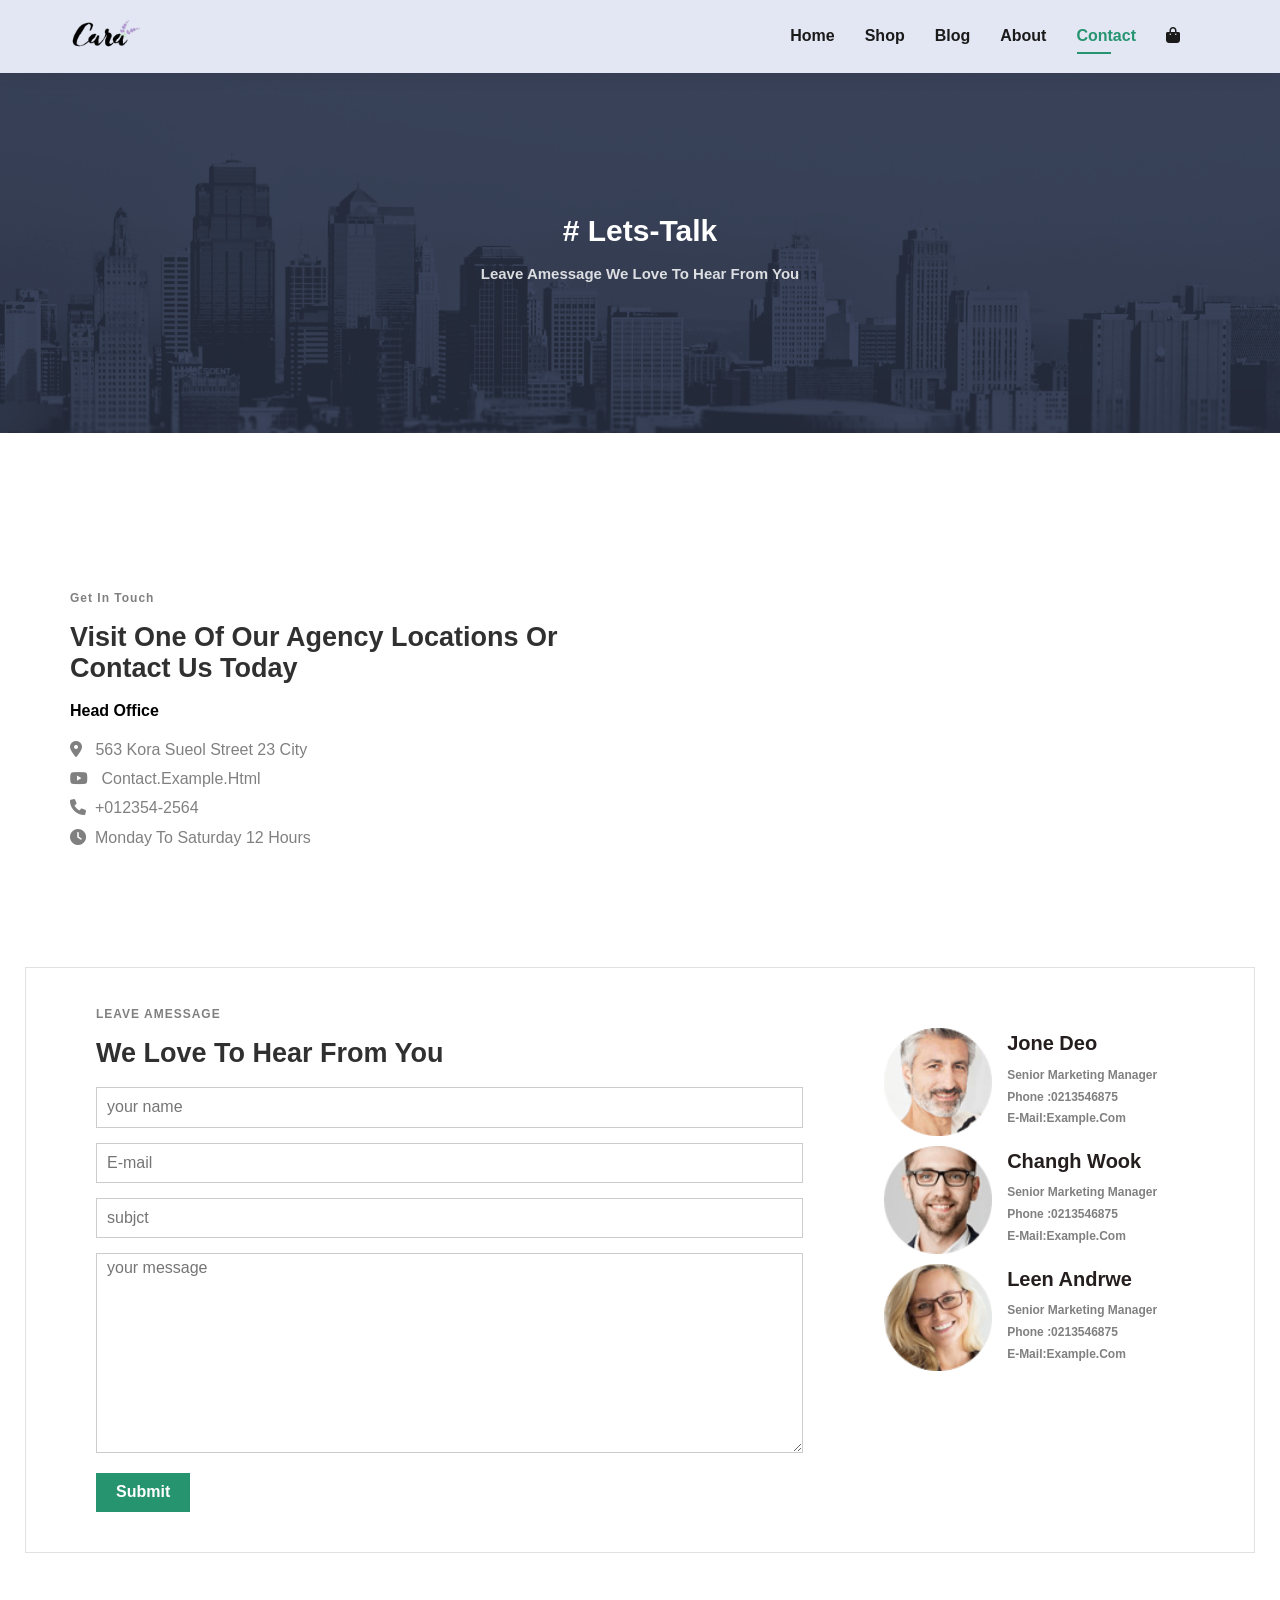
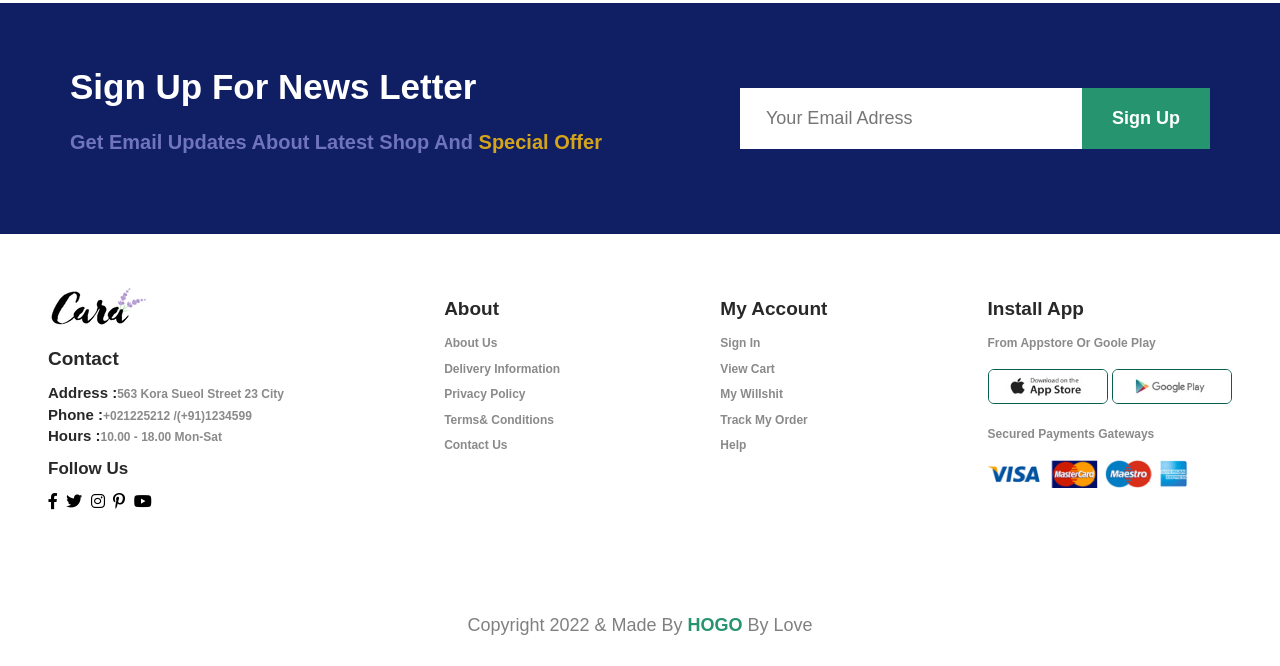
<file: contact.html>
<!DOCTYPE html>
<html lang="en">
  <head>
    <meta charset="UTF-8" />
    <meta http-equiv="X-UA-Compatible" content="IE=edge" />
    <meta name="viewport" content="width=device-width, initial-scale=1.0" />
    <title>e commerce</title>
    <link rel="stylesheet" href="css/all.min.css" />
    <link rel="stylesheet" href="css/normalize.css" />
    <link rel="stylesheet" href="css/index.css" />
  </head>
  <body>
    
    <!-- for nav   -->
    <div class="header">
      <div id="logo">
        <img src="img/logo.png" alt="" />
      </div>


      <div class="mobile">
         
            <a href="card.html"><i class="fa-solid fa-bag-shopping keytwo"></i> </a>
            <i  id="open-id"class="fa-solid fa-bars"></i>
          
      </div>
              <div class="all-link">

      <div class="ulLinks">
<i class="fa-solid fa-circle-xmark close"></i>

        <ul>
          <li><a class="" href="index.html">Home</a></li>
          <li><a class="" href="shop.html">Shop</a></li>
          <li><a href="blog.html">Blog</a></li>
          <li><a class="" href="about.html">About</a></li>
          <li><a class="active"href="contact.html">Contact</a></li>
          <li>
            <a class="icon-spec" href="card.html"><i class="fa-solid fa-bag-shopping key"></i> </a>
          </li>
        </ul>
                </div>

      </div>
    </div>

    <!-- end nav -->



    <!-- start banner -->
    <div class="banner shop abou">
      <h4># lets-talk</h4>
      <h1> leave amessage we love to hear from you</h1>
     
</div>
    <!-- end banner -->
    <!-- start get touch -->
    <div class="big-div special">

    <div class="get-touch">
<h4>get in touch</h4>
<h1>visit one of our agency locations or contact us today</h1>
<h3>head office</h3>
<p> <i class="fa-solid fa-location-dot"></i> 563 kora sueol street 23 city</p>
<p><i class="fa-brands fa-youtube"></i> contact.example.html</p>
<p> <i class="fa-solid fa-phone"></i>+012354-2564</p>
<p><i class="fa-solid fa-clock"></i>monday to saturday 12 hours </p>
    </div>
    <div class="map">
<iframe src="https://www.google.com/maps/embed?pb=!1m18!1m12!1m3!1d13304751.835587636!2d136.90441528242735!3d35.49858004169023!2m3!1f0!2f0!3f0!3m2!1i1024!2i768!4f13.1!3m3!1m2!1s0x356455ebcb11ba9b%3A0x91249b00ba88db4b!2z2YPZiNix2YrYpyDYp9mE2KzZhtmI2KjZitip!5e0!3m2!1sar!2seg!4v1669986527669!5m2!1sar!2seg" width="" height="" style="border:0;" allowfullscreen="" loading="lazy" referrerpolicy="no-referrer-when-downgrade"></iframe>
</div>
        </div>
<div class="form special">

<div class="leave">
    <h4>leave amessage</h4>
    <h1>we love to hear from you</h1>
    <input type="text" placeholder="your name">
    <input type="email" placeholder="E-mail">
    <input type="text" placeholder="subjct">
   <textarea placeholder="your message" name="" id="" cols="30" rows="10"></textarea>
   <button class="form-btn"> submit</button>
</div>
<div class="peple-group">

<div class="people">
<img src="img/people/1.png" alt="">

<div class="text-people">
    <h1>jone deo</h1>
    <h3>senior marketing manager</h3>
    <h3>phone :0213546875</h3>
    <h3>E-mail:example.com</h3>
</div>



</div>

<div class="people">
<img src="img/people/2.png" alt="">

<div class="text-people">
    <h1> changh wook</h1>
    <h3>senior marketing manager</h3>
    <h3>phone :0213546875</h3>
    <h3>E-mail:example.com</h3>
</div>



</div>


<div class="people">
<img src="img/people/3.png" alt="">

<div class="text-people">
    <h1>leen andrwe</h1>
    <h3>senior marketing manager</h3>
    <h3>phone :0213546875</h3>
    <h3>E-mail:example.com</h3>
</div>



</div>
</div>

</div>


    <!-- 

start firsst input -->
    <div class="first-input">
      <div class="text-input special">
        <div class="input-one">
          <h1>sign up for news letter</h1>
          <p>
            get email updates about latest shop and <span>special offer</span>
          </p>
        </div>

        <div class="input-two">
          <input type="mail" placeholder="your email adress" />
          <button>sign up</button>
        </div>
      </div>
    </div>

    <!-- end firsst input -->

    <!-- start footer -->

    <div class="footer special">
      <div class="footer-all-boxes">
        <div class="foot-box">
          <img src="img/logo.png" alt="" />
          <h2>contact</h2>
          <h3>address :<span>563 kora sueol street 23 city</span></h3>
          <h3>phone :<span>+021225212 /(+91)1234599</span></h3>
          <h3>hours :<span>10.00 - 18.00 mon-sat</span></h3>

          <h2 class="last-type">follow us</h2>
          <div class="social">
            <i class="fa-brands fa-facebook-f"></i>
            <i class="fa-brands fa-twitter"></i>
            <i class="fa-brands fa-instagram"></i>
            <i class="fa-brands fa-pinterest-p"></i>
            <i class="fa-brands fa-youtube"></i>
          </div>
        </div>

        <div class="foot-box about">
          <h2>about</h2>
          <li><a href="">about us</a></li>
          <li><a href="">delivery information</a></li>
          <li><a href="">privacy policy</a></li>
          <li><a href="">terms& conditions</a></li>
          <li><a href="">contact us</a></li>
        </div>

        <div class="foot-box con">
          <h2>my account</h2>
          <li><a href="">sign in</a></li>
          <li><a href="">view cart</a></li>
          <li><a href="">my willshit</a></li>
          <li><a href="">track my order</a></li>
          <li><a href="">help</a></li>
        </div>

        <div class="foot-box">
          <h2>install app</h2>
          <li><a class="third" href="">from appstore or goole play</a></li>
          <div class="image-footer">
            <img src="img/pay/app.jpg" alt="" />
            <img src="img/pay/play.jpg" alt="" />
          </div>

          <li><a class="third" href="">secured payments gateways</a></li>
          <img class="last" src="img/pay/pay.png" alt="" />
        </div>
      </div>
      <div class="end">
        <p>copyright 2022 & made by <span> HOGO</span> by love</p>
      </div>
    </div>


    <!-- end footer -->



    <script src="js/index.js"></script>
  </body>
</html>
</file>
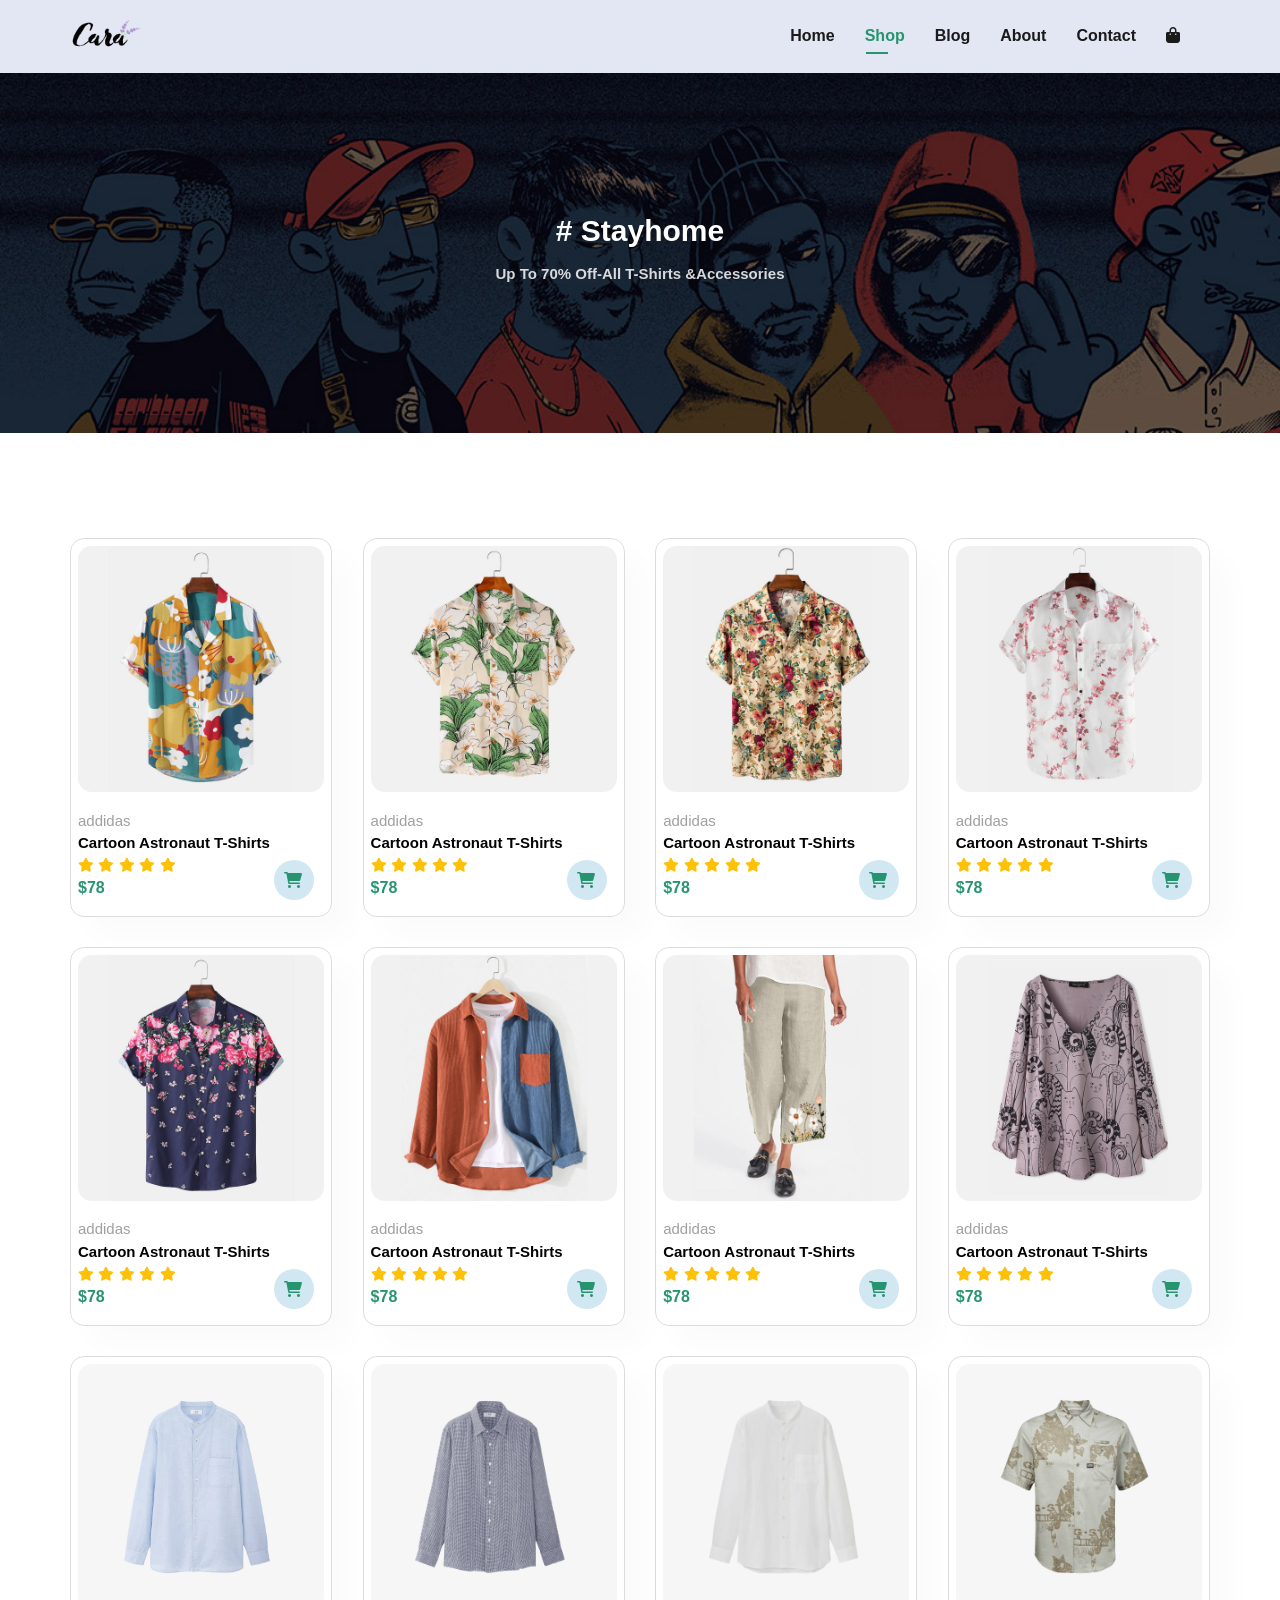
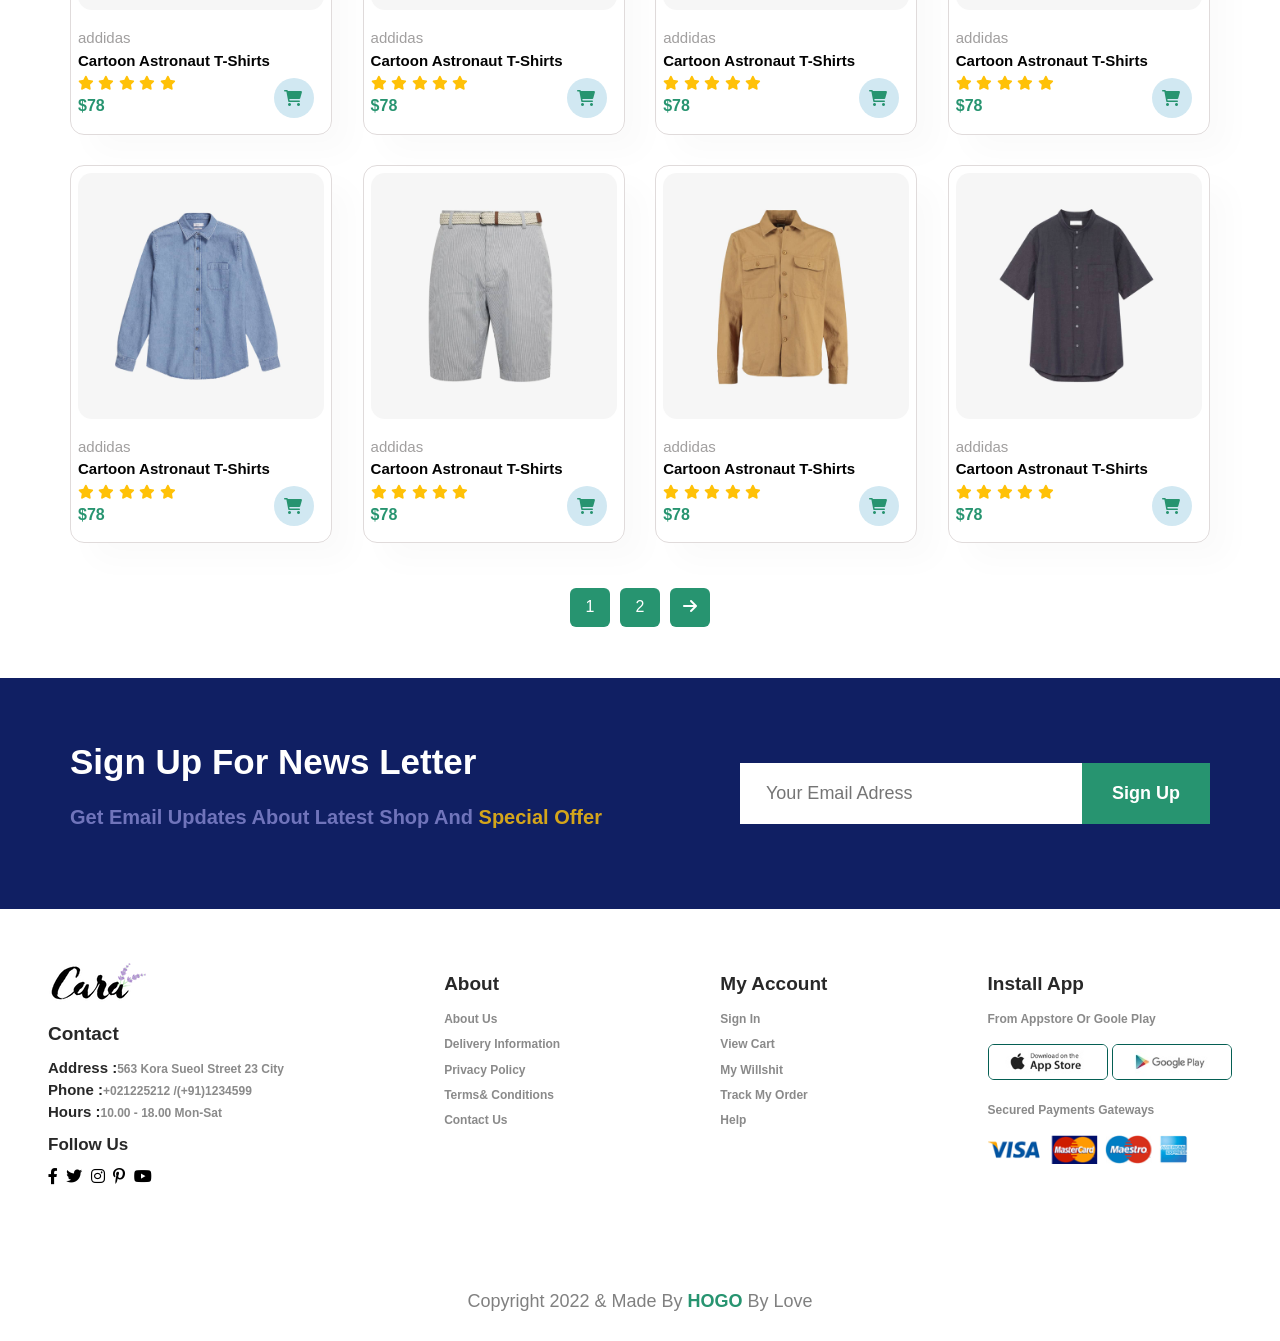
<file: shop.html>
<!DOCTYPE html>
<html lang="en">
  <head>
    <meta charset="UTF-8" />
    <meta http-equiv="X-UA-Compatible" content="IE=edge" />
    <meta name="viewport" content="width=device-width, initial-scale=1.0" />
    <title>e commerce</title>
    <link rel="stylesheet" href="css/all.min.css" />
    <link rel="stylesheet" href="css/normalize.css" />
    <link rel="stylesheet" href="css/index.css" />
  </head>
  <body>
    <!-- for nav   -->
    <div class="header">
      <div id="logo">
        <img src="img/logo.png" alt="" />
      </div>


      <div class="mobile">
         
            <a href="card.html"><i class="fa-solid fa-bag-shopping keytwo"></i> </a>
            <i  id="open-id"class="fa-solid fa-bars"></i>
          
      </div>
              <div class="all-link">

      <div class="ulLinks">
<i class="fa-solid fa-circle-xmark close"></i>

        <ul>
          <li><a class="" href="index.html">Home</a></li>
          <li><a class="active" href="shop.html">Shop</a></li>
          <li><a href="blog.html">Blog</a></li>
          <li><a href="about.html">About</a></li>
          <li><a href="contact.html">Contact</a></li>
          <li>
            <a  class="icon-spec" href="card.html"><i class="fa-solid fa-bag-shopping key"></i> </a>
          </li>
        </ul>
                </div>

      </div>
    </div>

    <!-- end nav -->


    <!-- start banner -->
    <div class="banner shop">
      <h4># stayhome</h4>
      <h1>up to <span> 70% off</span>-all t-shirts &accessories</h1>
     
</div>
    <!-- end banner -->



    <!-- start prouduct -->
    <div class="all-prouducts special">
     

      <div class="product-boxes">
        <div class="pro-box">
          <div class="product-image">
            <img src="img/products/f1.jpg" alt="" />
          </div>
          <div class="text-product">
            <h4>addidas</h4>
            <h3>cartoon astronaut t-shirts</h3>

            <div class="pro">
              <div class="contain">
                <div class="star">
                  <i class="fa-solid fa-star"></i>
                  <i class="fa-solid fa-star"></i>
                  <i class="fa-solid fa-star"></i>
                  <i class="fa-solid fa-star"></i>
                  <i class="fa-solid fa-star"></i>
                </div>
                <p>$78</p>
              </div>
              <div class="shop-icon">
                <i class="fa-solid fa-cart-shopping"></i>
              </div>
            </div>
          </div>
        </div>

        <div class="pro-box">
          <div class="product-image">
            <img src="img/products/f2.jpg" alt="" />
          </div>
          <div class="text-product">
            <h4>addidas</h4>
            <h3>cartoon astronaut t-shirts</h3>

            <div class="pro">
              <div class="contain">
                <div class="star">
                  <i class="fa-solid fa-star"></i>
                  <i class="fa-solid fa-star"></i>
                  <i class="fa-solid fa-star"></i>
                  <i class="fa-solid fa-star"></i>
                  <i class="fa-solid fa-star"></i>
                </div>
                <p>$78</p>
              </div>
              <div class="shop-icon">
                <i class="fa-solid fa-cart-shopping"></i>
              </div>
            </div>
          </div>
        </div>

        <div class="pro-box">
          <div class="product-image">
            <img src="img/products/f3.jpg" alt="" />
          </div>
          <div class="text-product">
            <h4>addidas</h4>
            <h3>cartoon astronaut t-shirts</h3>

            <div class="pro">
              <div class="contain">
                <div class="star">
                  <i class="fa-solid fa-star"></i>
                  <i class="fa-solid fa-star"></i>
                  <i class="fa-solid fa-star"></i>
                  <i class="fa-solid fa-star"></i>
                  <i class="fa-solid fa-star"></i>
                </div>
                <p>$78</p>
              </div>
              <div class="shop-icon">
                <i class="fa-solid fa-cart-shopping"></i>
              </div>
            </div>
          </div>
        </div>

        <div class="pro-box">
          <div class="product-image">
            <img src="img/products/f4.jpg" alt="" />
          </div>
          <div class="text-product">
            <h4>addidas</h4>
            <h3>cartoon astronaut t-shirts</h3>

            <div class="pro">
              <div class="contain">
                <div class="star">
                  <i class="fa-solid fa-star"></i>
                  <i class="fa-solid fa-star"></i>
                  <i class="fa-solid fa-star"></i>
                  <i class="fa-solid fa-star"></i>
                  <i class="fa-solid fa-star"></i>
                </div>
                <p>$78</p>
              </div>
              <div class="shop-icon">
                <i class="fa-solid fa-cart-shopping"></i>
              </div>
            </div>
          </div>
        </div>

        <div class="pro-box">
          <div class="product-image">
            <img src="img/products/f5.jpg" alt="" />
          </div>
          <div class="text-product">
            <h4>addidas</h4>
            <h3>cartoon astronaut t-shirts</h3>

            <div class="pro">
              <div class="contain">
                <div class="star">
                  <i class="fa-solid fa-star"></i>
                  <i class="fa-solid fa-star"></i>
                  <i class="fa-solid fa-star"></i>
                  <i class="fa-solid fa-star"></i>
                  <i class="fa-solid fa-star"></i>
                </div>
                <p>$78</p>
              </div>
              <div class="shop-icon">
                <i class="fa-solid fa-cart-shopping"></i>
              </div>
            </div>
          </div>
        </div>

        <div class="pro-box">
          <div class="product-image">
            <img src="img/products/f6.jpg" alt="" />
          </div>
          <div class="text-product">
            <h4>addidas</h4>
            <h3>cartoon astronaut t-shirts</h3>

            <div class="pro">
              <div class="contain">
                <div class="star">
                  <i class="fa-solid fa-star"></i>
                  <i class="fa-solid fa-star"></i>
                  <i class="fa-solid fa-star"></i>
                  <i class="fa-solid fa-star"></i>
                  <i class="fa-solid fa-star"></i>
                </div>
                <p>$78</p>
              </div>
              <div class="shop-icon">
                <i class="fa-solid fa-cart-shopping"></i>
              </div>
            </div>
          </div>
        </div>

        <div class="pro-box">
          <div class="product-image">
            <img src="img/products/f7.jpg" alt="" />
          </div>
          <div class="text-product">
            <h4>addidas</h4>
            <h3>cartoon astronaut t-shirts</h3>

            <div class="pro">
              <div class="contain">
                <div class="star">
                  <i class="fa-solid fa-star"></i>
                  <i class="fa-solid fa-star"></i>
                  <i class="fa-solid fa-star"></i>
                  <i class="fa-solid fa-star"></i>
                  <i class="fa-solid fa-star"></i>
                </div>
                <p>$78</p>
              </div>
              <div class="shop-icon">
                <i class="fa-solid fa-cart-shopping"></i>
              </div>
            </div>
          </div>
        </div>

        <div class="pro-box">
          <div class="product-image">
            <img src="img/products/f8.jpg" alt="" />
          </div>
          <div class="text-product">
            <h4>addidas</h4>
            <h3>cartoon astronaut t-shirts</h3>

            <div class="pro">
              <div class="contain">
                <div class="star">
                  <i class="fa-solid fa-star"></i>
                  <i class="fa-solid fa-star"></i>
                  <i class="fa-solid fa-star"></i>
                  <i class="fa-solid fa-star"></i>
                  <i class="fa-solid fa-star"></i>
                </div>
                <p>$78</p>
              </div>
              <div class="shop-icon">
                <a href=""><i class="fa-solid fa-cart-shopping"></i> </a>
              </div>
            </div>
          </div>
        </div>



        <div class="pro-box">
          <div class="product-image">
            <img src="img/products/n1.jpg" alt="" />
          </div>
          <div class="text-product">
            <h4>addidas</h4>
            <h3>cartoon astronaut t-shirts</h3>

            <div class="pro">
              <div class="contain">
                <div class="star">
                  <i class="fa-solid fa-star"></i>
                  <i class="fa-solid fa-star"></i>
                  <i class="fa-solid fa-star"></i>
                  <i class="fa-solid fa-star"></i>
                  <i class="fa-solid fa-star"></i>
                </div>
                <p>$78</p>
              </div>
              <div class="shop-icon">
                <i class="fa-solid fa-cart-shopping"></i>
              </div>
            </div>
          </div>
        </div>

        <div class="pro-box">
          <div class="product-image">
            <img src="img/products/n2.jpg" alt="" />
          </div>
          <div class="text-product">
            <h4>addidas</h4>
            <h3>cartoon astronaut t-shirts</h3>

            <div class="pro">
              <div class="contain">
                <div class="star">
                  <i class="fa-solid fa-star"></i>
                  <i class="fa-solid fa-star"></i>
                  <i class="fa-solid fa-star"></i>
                  <i class="fa-solid fa-star"></i>
                  <i class="fa-solid fa-star"></i>
                </div>
                <p>$78</p>
              </div>
              <div class="shop-icon">
                <i class="fa-solid fa-cart-shopping"></i>
              </div>
            </div>
          </div>
        </div>

        <div class="pro-box">
          <div class="product-image">
            <img src="img/products/n3.jpg" alt="" />
          </div>
          <div class="text-product">
            <h4>addidas</h4>
            <h3>cartoon astronaut t-shirts</h3>

            <div class="pro">
              <div class="contain">
                <div class="star">
                  <i class="fa-solid fa-star"></i>
                  <i class="fa-solid fa-star"></i>
                  <i class="fa-solid fa-star"></i>
                  <i class="fa-solid fa-star"></i>
                  <i class="fa-solid fa-star"></i>
                </div>
                <p>$78</p>
              </div>
              <div class="shop-icon">
                <i class="fa-solid fa-cart-shopping"></i>
              </div>
            </div>
          </div>
        </div>

        <div class="pro-box">
          <div class="product-image">
            <img src="img/products/n4.jpg" alt="" />
          </div>
          <div class="text-product">
            <h4>addidas</h4>
            <h3>cartoon astronaut t-shirts</h3>

            <div class="pro">
              <div class="contain">
                <div class="star">
                  <i class="fa-solid fa-star"></i>
                  <i class="fa-solid fa-star"></i>
                  <i class="fa-solid fa-star"></i>
                  <i class="fa-solid fa-star"></i>
                  <i class="fa-solid fa-star"></i>
                </div>
                <p>$78</p>
              </div>
              <div class="shop-icon">
                <i class="fa-solid fa-cart-shopping"></i>
              </div>
            </div>
          </div>
        </div>

        <div class="pro-box">
          <div class="product-image">
            <img src="img/products/n5.jpg" alt="" />
          </div>
          <div class="text-product">
            <h4>addidas</h4>
            <h3>cartoon astronaut t-shirts</h3>

            <div class="pro">
              <div class="contain">
                <div class="star">
                  <i class="fa-solid fa-star"></i>
                  <i class="fa-solid fa-star"></i>
                  <i class="fa-solid fa-star"></i>
                  <i class="fa-solid fa-star"></i>
                  <i class="fa-solid fa-star"></i>
                </div>
                <p>$78</p>
              </div>
              <div class="shop-icon">
                <i class="fa-solid fa-cart-shopping"></i>
              </div>
            </div>
          </div>
        </div>

        <div class="pro-box">
          <div class="product-image">
            <img src="img/products/n6.jpg" alt="" />
          </div>
          <div class="text-product">
            <h4>addidas</h4>
            <h3>cartoon astronaut t-shirts</h3>

            <div class="pro">
              <div class="contain">
                <div class="star">
                  <i class="fa-solid fa-star"></i>
                  <i class="fa-solid fa-star"></i>
                  <i class="fa-solid fa-star"></i>
                  <i class="fa-solid fa-star"></i>
                  <i class="fa-solid fa-star"></i>
                </div>
                <p>$78</p>
              </div>
              <div class="shop-icon">
                <i class="fa-solid fa-cart-shopping"></i>
              </div>
            </div>
          </div>
        </div>

        <div class="pro-box">
          <div class="product-image">
            <img src="img/products/n7.jpg" alt="" />
          </div>
          <div class="text-product">
            <h4>addidas</h4>
            <h3>cartoon astronaut t-shirts</h3>

            <div class="pro">
              <div class="contain">
                <div class="star">
                  <i class="fa-solid fa-star"></i>
                  <i class="fa-solid fa-star"></i>
                  <i class="fa-solid fa-star"></i>
                  <i class="fa-solid fa-star"></i>
                  <i class="fa-solid fa-star"></i>
                </div>
                <p>$78</p>
              </div>
              <div class="shop-icon">
                <i class="fa-solid fa-cart-shopping"></i>
              </div>
            </div>
          </div>
        </div>

        <div class="pro-box">
          <div class="product-image">
            <img src="img/products/n8.jpg" alt="" />
          </div>
          <div class="text-product">
            <h4>addidas</h4>
            <h3>cartoon astronaut t-shirts</h3>

            <div class="pro">
              <div class="contain">
                <div class="star">
                  <i class="fa-solid fa-star"></i>
                  <i class="fa-solid fa-star"></i>
                  <i class="fa-solid fa-star"></i>
                  <i class="fa-solid fa-star"></i>
                  <i class="fa-solid fa-star"></i>
                </div>
                <p>$78</p>
              </div>
              <div class="shop-icon">
                <a href=""><i class="fa-solid fa-cart-shopping"></i> </a>
              </div>
            </div>
          </div>
        </div>


      </div>

<div class="arrows">
<p><a href="">1</a></p>
<p><a href="">2</a></p>
<p><a href=""><i class="fa-solid fa-arrow-right"></i></a></p>
</div>


    </div>

    <!-- end prouduct -->


    <!-- 
      
start firsst input -->
    <div class="first-input input-shop">
      <div class="text-input special">
        <div class="input-one">
          <h1>sign up for news letter</h1>
          <p>
            get email updates about latest shop and <span>special offer</span>
          </p>
        </div>

        <div class="input-two">
          <input type="mail" placeholder="your email adress" />
          <button>sign up</button>
        </div>
      </div>
    </div>

    <!-- end firsst input -->













    <!-- start footer -->

    <div class="footer special">
      <div class="footer-all-boxes">
        <div class="foot-box">
          <img src="img/logo.png" alt="" />
          <h2>contact</h2>
          <h3>address :<span>563 kora sueol street 23 city</span></h3>
          <h3>phone :<span>+021225212 /(+91)1234599</span></h3>
          <h3>hours :<span>10.00 - 18.00 mon-sat</span></h3>

          <h2 class="last-type">follow us</h2>
          <div class="social">
            <i class="fa-brands fa-facebook-f"></i>
            <i class="fa-brands fa-twitter"></i>
            <i class="fa-brands fa-instagram"></i>
            <i class="fa-brands fa-pinterest-p"></i>
            <i class="fa-brands fa-youtube"></i>
          </div>
        </div>

        <div class="foot-box about">
          <h2>about</h2>
          <li><a href="">about us</a></li>
          <li><a href="">delivery information</a></li>
          <li><a href="">privacy policy</a></li>
          <li><a href="">terms& conditions</a></li>
          <li><a href="">contact us</a></li>
        </div>

        <div class="foot-box con">
          <h2>my account</h2>
          <li><a href="">sign in</a></li>
          <li><a href="">view cart</a></li>
          <li><a href="">my willshit</a></li>
          <li><a href="">track my order</a></li>
          <li><a href="">help</a></li>
        </div>

        <div class="foot-box">
          <h2>install app</h2>
          <li><a class="third" href="">from appstore or goole play</a></li>
          <div class="image-footer">
            <img src="img/pay/app.jpg" alt="" />
            <img src="img/pay/play.jpg" alt="" />
          </div>

          <li><a class="third" href="">secured payments gateways</a></li>
          <img class="last" src="img/pay/pay.png" alt="" />
        </div>
      </div>
      <div class="end">
        <p>copyright 2022 & made by <span> HOGO</span> by love</p>
      </div>
    </div>


    <!-- end footer -->
    


    <script src="js/index.js"></script>
  </body>
</html>
</file>
<file: css/index.css>
* {
  padding    : 0px;
  margin     : 0px;
  box-sizing : border-box;
  font-family: 'Segoe UI', Tahoma, Geneva, Verdana, sans-serif;
}

:root {
  --main-color: rgb(39, 148, 112);
}

body {
  text-transform: capitalize;
  user-select: none;
}

h1 {
  font-size : 40px;
  margin-top: 4px;
  text-align: center;
}

h2 {
  font-size  : 35px;
  font-weight: 600;
}



h4 {
  margin-bottom: 12px;
}

li {
  list-style: none;
}

a:not(.video-section a) {
  text-decoration: none;
}

.special {
  padding: 40px 70px;
}

/* for header */
.header {
  top             : 0;
  left            : 0;
  display         : flex;
  position        : sticky;
  z-index         : 100;
  justify-content : space-between;
  align-items     : center;
  background-color: #e3e6f3;
  padding         : 20px 70px;
  box-shadow      : 0px 5px 15px #0000000f;
}


.mobile {
  display: none;
}

.ulLinks ul {
  display        : flex;
  justify-content: center;
  align-content  : center;
}

.ulLinks ul li {
  margin-right: 30px;
  position    : relative;
}

#logo img {
  width: 100px;
}

.close {
  display: none;
}

.ulLinks ul li a {
  color      : #1a1a1a;
  font-weight: 600;
  font-size  : 16px;
  transition : 0.3s;

  -webkit-transition: 0.3s;
  -moz-transition   : 0.3s;
  -ms-transition    : 0.3s;
  -o-transition     : 0.3s;
}

.ulLinks ul li a:after {
  content         : '';
  position        : absolute;
  width           : 57%;
  height          : 2px;
  background-color: var(--main-color);
  top             : 25px;
  left            : 1px;
  display         : none;
}

.ulLinks ul li a:hover::after {
  display: block;
}

.ulLinks ul li a:hover {
  color: var(--main-color);
}

.key {
  display: block;
}

.ulLinks ul li a.active {
  color: var(--main-color);
}

.ulLinks ul li a.active::after {
  display: block;
}

.ulLinks ul li a:nth-child(6):hover::after {
  display: none;
}
.all-link{
    background-color: #e3e6f3;}
/* for header */
/* start landing */
.landing-section {
  background-image   : url(../img/hero4.png);
  background-position: top 25% right 0%;
  background-repeat  : no-repeat;
  background-size    : cover;
  height             : calc(100vh - 71.91px);
  width              : 100%;
  display            : flex;
  align-items        : center;
}

button {
  cursor: pointer;
}

.text {
  padding-top   : 80px;
  display       : flex;
  flex-direction: column;
  align-items   : flex-start;
}

.all-link.active {
  right: 0px;
}

.text h1 {
  color: var(--main-color);
}

.text h4 {
  color: #1a1a1ae3;
}

.text h2 {
  color: #030303;
}

.text p {
  padding-left : 5px;
  margin-top   : -10px;
  margin-bottom: 10px;
  color        : gray;
}

.landing-section .text .btn-land {
  color            : var(--main-color);
  padding          : 14px 70px 14px 60px;
  font-weight      : 700;
  background-image : url(../img/button.png);
  background-repeat: no-repeat;
  cursor           : pointer;

  border          : none;
  outline         : none;
  background-color: transparent;
  width           : fit-content;
}

.text .btn-land img {
  max-width: 50%;
}

/* end landing */
/* start features */
.feat-box {
  padding              : 20px 15px;
  border               : 0.5px solid rgb(196, 193, 193);
  text-align           : center;
  width                : 180px;
  box-shadow           : 20px 20px 34px rgba(0, 0, 0, 0.03);
  border-radius        : 4px;
  -webkit-border-radius: 4px;
  -moz-border-radius   : 4px;
  -ms-border-radius    : 4px;
  -o-border-radius     : 4px;
  margin               : 15px 0px;
}

.feat-box:hover {
  box-shadow: 10px 10px 20px rgba(182, 181, 181, 0.7);
}

.feat-box img {
  width        : 100%;
  margin-bottom: 30px;
}

.feat-box p {
  padding    : 7px 8px;
  display    : inline-block;
  color      : #088170;
  border     : 0.3px solid #ddd;
  cursor     : pointer;
  font-weight: 400;
}

.feat-box:nth-child(1) p {
  background-color: #ffc0cb9e;
}

.feat-box:nth-child(2) p {
  background-color: #d1ff88a6;
}

.feat-box:nth-child(3) p {
  background-color: #d1e8f2;
}

.feat-box:nth-child(4) p {
  background-color: #cdd4f8;
}

.feat-box:nth-child(5) p {
  background-color: #f6dbf6;
}

.feat-box:nth-child(6) p {
  background-color: #fff2e5;
}

.features {
  display        : flex;
  justify-content: space-between;
  align-items    : center;
  flex-wrap      : wrap;
}

/* end features */
/* start prouducts */
.title-prouduct {
  text-align: center;
}

.text-product {
  padding-bottom: 11px;
  position      : relative;
}

.h-normal {
  color        : rgb(155, 153, 153);
  font-size    : 15px;
  font-weight  : 500;
  text-align   : center;
  margin-bottom: 40px;
}

.text-product h4 {
  font-size     : 15px;
  color         : rgb(161, 159, 159);
  text-transform: lowercase;
  font-weight   : 500;
  margin-bottom : 5px;
}

.text-product h3 {
  color        : #030303;
  font-size    : 15px;
  margin-bottom: 5px;
}

.star i {
  color    : #ffc107;
  font-size: 14px;
}

.star {
  margin-bottom: 5px;
}

.contain {
  display       : flex;
  flex-direction: column;
}

.shop-icon i {
  color      : var(--main-color);
  line-height: 40px;
  padding    : 0px 10px;
}

.shop-icon {
  transition           : 0.3s;
  border-radius        : 50%;
  -webkit-border-radius: 50%;
  -moz-border-radius   : 50%;
  -ms-border-radius    : 50%;
  -o-border-radius     : 50%;
  background-color     : #d1e8f2;
  width                : 40px;
  height               : 40px;
  cursor               : pointer;
  position             : absolute;
  right                : 10px;
  bottom               : 9px;
  -webkit-transition   : 0.3s;
  -moz-transition      : 0.3s;
  -ms-transition       : 0.3s;
  -o-transition        : 0.3s;
}

.shop-icon:hover {
  color           : #fff;
  background-color: var(--main-color);
}

.shop-icon:hover i {
  color: #fff;
}

.pro {
  display        : flex;
  justify-content: space-between;
  align-items    : center;
}

.pro-box:hover h3 {
  color: var(--main-color);
}

.product-image {
  margin-bottom: 15px;
}

.product-image img {
  max-width            : 100%;
  border-radius        : 14px;
  -webkit-border-radius: 14px;
  -moz-border-radius   : 14px;
  -ms-border-radius    : 14px;
  -o-border-radius     : 14px;
}

.pro-box {
  padding      : 7px 7px 7px 7px;
  border       : 0.5px solid #b7abab6e;
  border-radius: 14px;
  margin       : 15px 0px;
  min-width    : 250px;
  width        : 23%;

  cursor    : pointer;
  box-shadow: 20px 20px 30px rgba(0, 0, 0, 0.02);
}

.pro-box:hover {
  box-shadow: 20px 20px 30px rgba(0, 0, 0, 0.06);
}

.contain p {
  color      : var(--main-color);
  font-weight: 700;
}

.product-boxes {
  display        : flex;
  justify-content: space-between;
  align-items    : center;
  flex-wrap      : wrap;
}

/* end prouducts */

/* start banner */
.banner {
  margin: 50px 0px;

  background-image : url('../img/banner/b2.jpg');
  background-size  : cover;
  background-repeat: no-repeat;
  display          : flex;
  justify-content  : center;
  align-items      : center;
  text-align       : center;
  flex-direction   : column;
  color            : white;
  width            : 100%;
  height           : 40vh;
}

.banner h1 {
  font-size: 29px;
}

.banner h1 span {
  color: red;
}

.normal {
  background-color     : #fff;
  padding              : 15px 30px;
  outline              : none;
  border               : none;
  font-size            : 18px;
  border-radius        : 4px;
  -webkit-border-radius: 4px;
  -moz-border-radius   : 4px;
  -ms-border-radius    : 4px;
  -o-border-radius     : 4px;
  font-weight          : 700;
  text-transform       : capitalize;
  cursor               : pointer;
  transition           : 0.3s;
  -webkit-transition   : 0.3s;
  -moz-transition      : 0.3s;
  -ms-transition       : 0.3s;
  -o-transition        : 0.3s;
}

.banner button:hover {
  background-color: var(--main-color);
  color           : #fff;
}

.banner h4 {
  font-size: 16px;
}

/* end banner */

/* start buy banner */
.box-collection1 {
  background-image   : url('../img/banner/b17.jpg');
  background-repeat  : no-repeat;
  background-position: center;
  background-size    : cover;
}

.box-collection2 {
  background-image   : url('../img/banner/b10.jpg');
  background-repeat  : no-repeat;
  background-position: center;
  background-size    : cover;
}

.box-collection1,
.box-collection2 {
  min-width      : 49%;
  display        : flex;
  justify-content: center;
  flex-direction : column;
  align-items    : flex-start;

  height : 60vh;
  padding: 30px;
  margin : 15px 0px;
}

.colection {
  display        : flex;
  justify-content: space-between;
  align-items    : center;
  flex-wrap      : wrap;
  text-align     : center;
}

.box-collection1 .text,
.box-collection2 .text {
  text-align: start;
  padding   : 0px 40px;
}

.box-collection1 .text h4,
.box-collection2 .text h4 {
  color: white;
}

.box-collection1 .text h1,
.box-collection2 .text h1 {
  color: white;
}

.box-collection1 .text h3,
.box-collection2 .text h3 {
  color         : #ffffffb5;
  font-size     : 21px;
  letter-spacing: 4px;
  font-weight   : 600;
}

.text button {
  background-color: transparent;
  border          : 1px solid white;
  color           : white;
}

.text button:hover {
  background-color: var(--main-color);
  color           : #fff;
  border          : 1px solid var(--main-color);
}

/* end buy banner */

/* start image panner */
.image-panner {
  display        : flex;
  justify-content: space-between;
  flex-wrap      : wrap;
  padding        : 0px 80px;

}

.image-panner .one {
  background-image   : url('../img/banner/b7.jpg');
  background-position: center;
  background-repeat  : no-repeat;
  background-size    : cover;
  display            : flex;
  height             : 30vh;
  min-width          : 29%;
  justify-content    : center;
  align-items        : flex-start;
  flex-direction     : column;
  margin             : 15px 0px;
  padding-left       : 30px;
  padding-right      : 30px;
}

.image-panner .two {
  background-image: url('../img/banner/b4.jpg');
}

.image-panner .three {
  background-image: url('../img/banner/b18.jpg');
}

.one h1 {
  font-weight   : 900;
  color         : rgb(247, 232, 232);
  text-transform: uppercase;
  font-size     : 26px;
}

.one h4 {
  color      : red;
  font-size  : 18px;
  font-weight: 700;
}

/* end image panner */

/* start first input */

.input-one {
  display        : flex;
  justify-content: flex-start;
  align-items    : flex-start;
  flex-direction : column;
}

.input-one h1 {
  color      : white;
  font-weight: bolder;
  font-size  : 35px;
}

.input-one p {
  font-size  : 20px;
  font-weight: bold;
  color      : #9b9be3b0;
}

.input-one p span {
  color: #dfad17f2;
}

.first-input {
  margin          : 50px 0px;
  padding         : 20px 0px;
  background-color: rgb(16, 31, 99);

}

.text-input {
  display        : flex;
  justify-content: space-between;
  align-items    : center;
  flex-wrap      : wrap;
}

.input-two {
  display: flex;

}

.input-one {
  margin-bottom: 20px;
}

.input-two input {

  padding  : 20px 100px 20px 20px;
  border   : none;
  outline  : none;
  font-size: 18px;
}

.input-two input::placeholder {
  padding       : 6px;
  text-transform: capitalize;
  border        : none;
  outline       : none;
}

.input-two button {
  margin-left     : -10px;
  border          : none;
  outline         : none;
  font-size       : 18px;
  font-weight     : bolder;
  background-color: var(--main-color);
  color           : #fff;
  padding         : 10px 30px;
  text-transform  : capitalize;
}

/* end first input */

/* start footer */

.foot-box h2 {
  margin-bottom: 14px;
  font-size    : 19px;
  font-weight  : 700;

  color: #020202d9;
}

.foot-box h3 span {
  color      : rgb(41 41 41 / 55%);
  font-size  : 12px;
  font-weight: 700;
}


.foot-box h3 {
  display      : block;
  font-size    : 15px;
  color        : #020202d9;
  margin-bottom: 4px;
}

.foot-box img {
  max-width    : 100%;
  margin-top   : -10px;
  margin-bottom: 16px;
}

.foot-box .last-type {
  margin-top: 14px;
  font-size : 17px;
}

.social i {
  cursor      : pointer;
  margin-right: 4px;
}

.social i:hover {
  color: var(--main-color);
}

.foot-box li a {
  color      : rgb(41 41 41 / 55%);
  font-size  : 12px;
  font-weight: 700;
}

.foot-box li {
  margin-bottom: 7px;
}

.image-footer img {
  width                : 120px;
  margin-top           : 10px;
  border-radius        : 6px;
  border               : 1px solid #055f53;
  -webkit-border-radius: 6px;
  -moz-border-radius   : 6px;
  -ms-border-radius    : 6px;
  -o-border-radius     : 6px;
  cursor               : default;
}

.foot-box .last {
  width                : 200px;
  margin-top           : 10px;
  border-radius        : 6px;
  border               : none;
  -webkit-border-radius: 6px;
  -moz-border-radius   : 6px;
  -ms-border-radius    : 6px;
  -o-border-radius     : 6px;
  cursor               : default;
}

.third {
  cursor: default;
}

.footer-all-boxes {
  display        : flex;
  justify-content: space-between;
  flex-wrap      : wrap;
}

.end p {
  text-align   : center;
  padding-top  : 60px;
  color        : gray;
  font-size    : 18px;
  margin-bottom: 30px;
  width        : 100%;
}

.end span {
  color      : var(--main-color);
  font-weight: bold;
}

.foot-box {
  padding: 19px 0px;
  margin : 25px 8px;
}

.footer.special {
  padding: 0px 40px;
}

.foot-box .install {
  margin-top: 0px;
}

.footer {
  margin-top: -30px;
}

/* end footer */

/* start shop page  *TODO/

/* start banner */

.shop {
  background-image: url(../img/banner/b1.jpg);
  margin-top      : 0px;
  height          : 40vh;
}

.shop h4 {
  font-size: 30px;
}

.shop h1 {
  font-size: 15px;
  color    : #ffffffd4;
}

.shop h1 span {
  color: #ffffffd4;
}

.all-prouducts {
  position: relative;
}

.arrows {
  display          : flex;
  justify-content  : center;
  align-items      : center;
  position         : absolute;
  left             : 50%;
  transform        : translateX(-50%);
  -webkit-transform: translateX(-50%);
  -moz-transform   : translateX(-50%);
  -ms-transform    : translateX(-50%);
  -o-transform     : translateX(-50%);
  margin-top       : 30px;
  padding-bottom   : 70px;
}

.arrows p {
  border-radius        : 6px;
  width                : 40px;
  background-color     : var(--main-color);
  color                : white;
  text-align           : center;
  padding              : 10px 0px;
  cursor               : pointer;
  -webkit-border-radius: 6px;
  -moz-border-radius   : 6px;
  -ms-border-radius    : 6px;
  -o-border-radius     : 6px;
}

.arrows p a {
  color     : white;
  text-align: center;
  height    : 40px;
}

.arrows p:not(:last-child) {
  margin-right: 10px;
}

.input-shop {
  margin-top: 80px;
}


/* start cart */

.gallery-images img {
  max-width: 100%;
}

.text-gallery h4 {
  font-size: 14px;

  color: #000000d6;


}

.text-gallery h2 {
  font-size    : 24px;
  margin-bottom: 9px;
  color        : #000000db;
  margin-top   : -9px;
  font-weight  : 700;
}


.text-gallery h3 {
  font-size    : 30px;
  margin-bottom: 30px;
  color        : #000000fa;
  font-weight  : bolder;
}

.text-gallery select {
  padding      : 4px 8px;
  margin-bottom: 30px;
  height       : 40px;
}



.count-num input:focus {
  outline: none;
}

.norma-btuun {
  background-color     : var(--main-color);
  color                : white;
  border               : none;
  outline              : none;
  text-transform       : capitalize;
  padding              : 7.5px 20px;
  border-radius        : 4px;
  -webkit-border-radius: 4px;
  -moz-border-radius   : 4px;
  -ms-border-radius    : 4px;
  -o-border-radius     : 4px;
}

.count-num {
  margin-bottom: 30px;
  display      : flex;
}

.text-gallery p {

  line-height: 1.4;
  font-weight: 500;
  color      : #545151c7;
  font-size  : 20px;

}

.gallery {
  display        : flex;
  justify-content: space-between;
  align-items    : flex-start;
  flex-wrap      : wrap;
}

.gallery-con {
  width: 47%;
}





.text-gallery {
  margin-top: 45px;
  width     : 50%;
}


.small a img {
  max-width: 98%;
}

.small {


  display: flex;

  justify-content: space-between;
}


/* end cart */










/* END shop page  */

/* start blog page TODO  */
.blog {
  background-image: url(../img/banner/b19.jpg);
}

.im-te {
  position       : relative;
  display        : flex;
  justify-content: space-between;
  align-items    : center;
  margin-top     : 60px;
}

.im-te .image {
  width: 50%;
}

.image img {
  width     : 100%;
  height    : 300px;
  object-fit: cover;
}

.im-te .text-blog {
  width          : 50%;
  padding        : 0px 20px;
  display        : flex;
  justify-content: flex-start;
  flex-direction : column;
  align-items    : flex-start;
}

.im-te:before {
  content    : '13/01';
  color      : #8080805e;
  width      : 100px;
  height     : 100px;
  position   : absolute;
  top        : -50px;
  left       : 0px;
  font-size  : 60px;
  font-weight: 900;
  z-index    : -1;
}

.im-two:before {
  content    : '13/04';
  color      : #8080805e;
  width      : 100px;
  height     : 100px;
  position   : absolute;
  top        : -50px;
  left       : 0px;
  font-size  : 60px;
  font-weight: 900;
  z-index    : -1;
}

.im-three:before {
  content    : '12/01';
  color      : #8080805e;
  width      : 100px;
  height     : 100px;
  position   : absolute;
  top        : -50px;
  left       : 0px;
  font-size  : 60px;
  font-weight: 900;
  z-index    : -1;
}

.im-three:before {
  content    : '10/03';
  color      : #8080805e;
  width      : 100px;
  height     : 100px;
  position   : absolute;
  top        : -50px;
  left       : 0px;
  font-size  : 60px;
  font-weight: 900;
  z-index    : -1;
}

.im-te .image img {
  max-width: 100%;
}

.text-blog h1 {
  font-size : 17px;
  color     : #020202e0;
  text-align: left;
}

.text-blog p {
  font-size: 13px;

  font-weight  : 600;
  color        : #858282;
  line-height  : 1.5;
  margin-bottom: 10px;
}

.text-blog strong a {
  font-size         : 12px;
  text-transform    : uppercase;
  font-weight       : 900;
  position          : relative;
  color             : #020202e0;
  transition        : 0.3s;
  -webkit-transition: 0.3s;
  -moz-transition   : 0.3s;
  -ms-transition    : 0.3s;
  -o-transition     : 0.3s;
}

.text-blog strong a:after {
  content         : '';
  width           : 39px;
  height          : 1px;
  background-color: #020202e0;
  position        : absolute;
  top             : 6px;
  right           : -49px;
}

.text-blog strong a:hover {
  color: var(--main-color);
}

.text-blog strong a:hover:after {
  background-color: var(--main-color);
}

.image-textboxes {
  display       : flex;
  flex-direction: column;
}

.input-blog {
  margin-top: 100px;
}

/* END blog page TODO  */
/* start about page */

.abou {
  background-image: url(../img/about/banner.png);
}

.about-image img {
  max-width: 100%;

}

.about-cont {
  display        : flex;
  justify-content: space-between;
  align-items    : center;
}

.about-image {
  width       : 50%;
  margin-right: 30px;
}

.text-about {
  width         : 48%;
  display       : flex;
  flex-direction: column;
  align-items   : flex-start;
}

.text-about h1 {
  display      : inline-block;
  font-size    : 37px;
  margin-top   : 4px;
  margin-bottom: 10px;

}

.first-p {
  color        : gray;
  font-size    : 17px;
  line-height  : 1.5;
  margin-bottom: 17px;
}

marquee {
  background-color: #ccc;

  padding: 8px 0px;
  width  : 100%;
}

abbr {
  line-height: 1.4;
}

.VIDEO {
  max-width      : 100%;
  display        : flex;
  justify-content: center;
  align-items    : center;
}

.VIDEO video {
  width : 70%;
  height: 100%;
}




/* end about page */


/* contact page */

.get-touch h4 {
  color         : gray;
  letter-spacing: 1px;
  font-size     : 12px;

}

.get-touch h1 {
  font-size : 27px;
  margin-top: 4px;
  color     : #000000cf;
  text-align: left;
}


.get-touch h3 {
  font-size    : 16px;
  margin-bottom: 20px;
}

.get-touch p {
  font-size    : 16px;
  color        : gray;
  margin-bottom: 11px;
}

.get-touch p i {
  margin-right: 9px;
}

.map {
  width: 50%;
}

.map iframe {
  height: 400px;
  width : 100%;
}

.get-touch {
  width         : 50%;
  display       : flex;
  flex-direction: column;
  align-items   : flex-start;
}

.big-div {
  display        : flex;
  justify-content: space-between;
  align-items    : center;
}


.leave {

  display        : flex;
  flex-direction : column;
  justify-content: center;
  align-items    : flex-start;
  width          : 65%;
}

.peple-group {
  width      : 30%;
  padding-top: 20px;
}

.people img {
  margin-right: 15px;
  width       : 33%;
}

.leave h4 {
  color         : gray;
  letter-spacing: 1px;
  font-size     : 12px;
  text-transform: uppercase;
}

.form {
  display        : flex;
  justify-content: space-between;
  align-items    : flex-start;
  border         : 1px solid #e1e1e1;
  margin-left    : 25px;
  margin-right   : 25px;
  margin-bottom  : 30px;
}

.leave h1 {
  font-size : 27px;
  margin-top: 4px;
  color     : #000000cf;
  text-align: left;

}

.leave input {
  width         : 100%;
  padding-top   : 10px;
  padding-bottom: 10px;
  padding-left  : 10px;
  margin-bottom : 15px;
  border        : 0.5px solid #ccc;
}

.leave input:focus {
  outline: none;
}

.leave textarea {
  height        : 200px;
  padding-top   : 5px;
  padding-bottom: 6px;
  padding-left  : 10px;
  width         : 100%;
  border        : 0.5px solid #ccc;
}

.leave textarea:focus {
  outline: none;
}



.people h1 {
  font-size : 20px;
  margin-top: 4px;
  text-align: left;
  color     : #251e1e
}

.people h3 {
  font-size    : 12px;
  color        : gray;
  margin-bottom: 8px;
}

.people {
  display        : flex;
  justify-content: center;
  align-items    : flex-start;
  margin-bottom  : 10px;

}

.form-btn {
  padding         : 10px 20px;
  background-color: var(--main-color);
  color           : white;
  border          : none;
  outline         : none;

  margin-top    : 20px;
  text-transform: capitalize;
  font-weight   : bolder;
}

/* end
 contact page */

/* start card */
td input{
  width: 40px;
  height: 40px;
  outline: none;padding-left: 5px;

}

td input:focus{
  outline: none;
}

 .table-box table{
   width: 100%;
   table-layout: fixed;
   white-space:nowrap;
   border-collapse: collapse;
  
}
.table-box table img{
  width: 70px;
}
.table-box table thead td{
  border: 1px solid #ccc;
  border-left: none;
  border-right: none;
  font-weight: 700;
  text-transform: uppercase;
  padding: 18px 0px;
  
}
.table-box table tbody td{
 padding: 18px 0px;
 
 
}
 .table-box table tbody td i{
  cursor: pointer;
}
 .table-box table  td:nth-child(1){
padding: 10px 0px;
  width: 100px;
  text-align: center;
}
 .table-box table  td:nth-child(2) {
  
  width     : 100px;
  text-align: center;
}

.table-box table  td:nth-child(3) {

  width     : 250px;
  text-align: center;
}

 .table-box table  td:nth-child(4) {

  width     : 150px;
  text-align: center;
}

.table-box table  td:nth-child(5), 
.table-box table  td:nth-child(6) {
  width     : 150px;
  text-align: center;
}
.table-box{
  overflow-x: auto;
}
.fornm-card input{
outline: none;
padding: 6px 20px 6px 6px;
  margin-top: 20px;
  border: 0.9px solid #d8d5d5;
  width:60%;
}

.fornm-card input:focus {
outline: none;
}

.fornm-card h3{
  font-size: 20px;
}
 
    .aplly-table h3{
  font-size: 20px;  padding-bottom: 20px;
    }

.aplly-table{
  border: 1px solid #ccc;
  padding: 25px;
  width: 50%;
}


.aplly-table  table{

  width: 100%;
  border-collapse: collapse;
}

.aplly-table button{
  margin-top: 30px;
  padding: 12px 20px ;
}




.aplly-table table td{
  width:50%;
  border: 1px solid #ccc;
  padding: 12px;
}

.aplly-table table tr:nth-child(3){
  font-weight: 800;
}
.copoun{
  display: flex;
  justify-content: space-between;
  flex-wrap: wrap;
}
.apply{
  width: 50%;
}
/* end card */





.stepperInput {
 
  display: flex;
  margin-left: 20px;
}
.go{
  margin-left: -15px;
}

  .stepperInput__input {
    border-left: 0;
    border-right: 0;
    width: 60px;
    text-align: center;
  }
  .button {
    cursor: pointer;
    padding: 5px 15px;
    color: #FFFFFF;
    background-color: #279470;
    font-size: 12px;
    border: 1px solid #ffffff;
    border-radius: 4px;
    border-radius: 9px;
    -webkit-tap-highlight-color: transparent;
 
}

.button--addOnLeft {
  border-top-right-radius: 0;
  border-bottom-right-radius: 0;
}

.button--addOnRight {
  border-top-left-radius: 0;
  border-bottom-left-radius: 0;
}

.input {
  border: 1px solid #D7DBDD;
  padding: 0 10px;
  border-radius: 0;
  box-shadow: none;
  -webkit-border-radius: 0;
  -moz-border-radius: 0;
  -ms-border-radius: 0;
  -o-border-radius: 0;
}






.table-box table tbody td i {
  cursor: pointer;
  font-size: 21px;
  color: #279470;
}

.table-box table tbody td i:hover { transform:scale(1.2); color: red; -webkit-transform:scale(1.2); -moz-transform:scale(1.2); -ms-transform:scale(1.2); -o-transform:scale(1.2);
}





.norma-btuun {
 
  margin-left: 10px;
}

.radio-buttons {
  display: flex;
  flex-direction: row;

  /* Optional styles */
  margin: 10px 0;
}

.radio-buttons label {
  display: flex;
  align-items: center;
  margin-right: 20px;

  /* Optional styles */
  font-size: 16px;
  color: #333;
}

.radio-buttons input[type="radio"] {
  margin-right: 5px;
}



.radio{
    margin: 19px 0px;
    /* font-size: 20px; */

}
input[type="radio"] {
  -webkit-appearance: none;
  -moz-appearance: none;
  appearance: none;
  border-radius: 50%;
  width: 20px;
  height: 20px;
  border: 2px solid #1a2220;
  ;
  outline: none;
  cursor: pointer;
}
h4.select-h2{   
    font-size: 24px;
    margin-bottom: 12px;
    margin-top: -9px;
    font-weight: 700;
  color: #279470;

}

input[type="radio"]:checked {
  background-color: #ade3d1bf;
  border-color: #1a2220;
}


@media(max-width:1024px)
{

.box-collection1, .box-collection2 {
    min-width: 100%;


  




}

@media (max-width: 912px) {





  .input-one h1 {

    font-size: 29px;
  }

  .input-two input {
    padding: 20px 71px 20px 20px;
  }

  .foot-box .install {
    margin-top: 0px;


  }



  .landing-section {

    background-position: top 25% right 36%;

  }

  .feat-box {


    margin: 15px 15px;
  }

  .features {

    justify-content: center;

  }

  .pro-box {

    margin: 15px 15px;

    width: 43%;

  }

  .product-boxes {

    justify-content: center;

  }

  .colection {
    justify-content: center;

  }

  .box-collection1,
  .box-collection2 {

    height: 50vh;

    margin: 15px 15px;
    width : 100%;
  }

  .image-panner .one {

    margin: 15px;
    height: 15vh;

    width: 29%;
  }

  .image-panner {
    justify-content: center;

  }

  .one h1 {

    font-size : 19px;
    text-align: start;
  }

  .one h4 {

    font-size: 12px;
  }

  .input-one {
    width: 46%;
  }

  .input-two {
    width: 50%;
  }
}

@media(max-width:820px) {
  .box-collection1 {
    background-position: top 20% right 31%;

  }

  .header {

    padding: 20px 45px;
  }




  .image-panner .one {


    height: 33vh;
    width : 100%;
  }

  .input-one h1 {
    display   : inline-block;
    font-size : 17px;
    margin-top: -35px;
  }

  .input-one p {
    font-size: 11px;
  }

  .input-one p span {
    font-size: 13px;
  }

  .people h1 {
    font-size: 18px;

  }

  .leave {

    width: 63%;
  }

  .peple-group {
    width: 33%;
  }

  .people h3 {
    font-size: 10px;

  }

  .end p {
    padding-top: 0px;

    margin-bottom: 27px;

    margin-top: -25px;
  }



  .input-two input {
    padding: 10px 40px 10px 10px;
    width  : 60%;

  }

  .input-one {
    display: block;

  }



}

@media (max-width: 799px) {
  .ulLinks ul {
    display        : flex;
    justify-content: flex-start;
    align-content  : flex-start;
    flex-direction : column;
    padding        : 20px 25px;
  }
  
.keytwo.active:after{
  display: none;
}

.ulLinks ul li .icon-spec.active::after {
  display: none;
}
  .key {
    display: none;
  }

  .all-link {
    background: #e3e6f3;    width             : 280px;
    height            : 100vh;
    position          : fixed;
    top               : 0px;
    right             : -333px;
    border-left       : 2px solid #ddd;
    transition        : 0.3s;
    -webkit-transition: 0.3s;
    -moz-transition   : 0.3s;
    -ms-transition    : 0.3s;
    -o-transition     : 0.2s;
  }

  .ulLinks ul li {
    margin-bottom: 28px;
  }

  .ulLinks ul li a:after {
    width: 100%;

    top: 38px;
  }
  
  .ulLinks ul li a {
    font-size: 20px;
  }

  .close {
    font-size: 43px;
    color    : var(--main-color);
    padding  : 22px;
    cursor   : pointer;
    display  : block;
  }

  .mobile {
    display: initial;
  }

  .mobile i {
    font-size   : 20px;
    margin-right: 20px;
    cursor      : pointer;
    color       : #1a1a1a;
  }

  .mobile i:hover {
    color: var(--main-color);
  }

  .landing-section {

    background-position: top 10% right 35%;
  }

  .features {
    justify-content: center;
  }

  .feat-box {

    margin: 15px;
  }

  .product-boxes {

    justify-content: center;

  }

  .pro-box {
    margin: 15px;
  }

  .banner {

    height: 35vh;
  }

  .banner h1 {
    font-size: 25px;
  }

  .box-collection1,
  .box-collection2 {
    width : 100%;
    height: 60vh;
    margin: 20px;
  }


  .colection {
    justify-content: center;
  }

  .image-panner .one {
    width: 100%;
  }

  .image-panner {
    justify-content: center;

  }

  .one h1 {

    font-size: 30px;
  }

  .input-two input {

    width: 61%;
  }

  .input-one {
    width: 100%;
  }

  .input-one {

    align-items: center;

  }

  .peple-group {
    width: 34%;

  }

  .leave {

    width: 61%;
  }

  .get-touch h1 {
    font-size: 22px;
  }

  .people h1 {
    font-size: 14px;

  }

  .people h3 {
    font-size: 9px;
  }

  .form.special {
    padding: 40px 23px;
  }

  .people img {
    margin-right: 12px;
    width       : 29%;
  }

  .header {


    padding: 20px 44px;
  }

  .input-two {
    width: 100%;
  }





}

@media(max-width:680px) {
  .input-two {
    width: 100%;
  }

}

@media(max-width:540px) {
  .peple-group {
    width: 45%;
  }

  .leave {
    width: 50%;
  }

  .special {
    padding: 40px 24px;
  }

  .landing-section {
    background-position: top 20% right 46%;
  }


  .text h1 {
    font-size: 34px;
  }

  .image-panner .one {
    width: 100%;

    height: 30vh;
    margin: 15px 0px;
  }

  .image-panner {

    padding: 0px 47px;
  }

  /* cart */

  .text-gallery {

    width: 49%;
  }

  .text-gallery {
    width: 100%;

  }

  .gallery-con {
    width: 100%;
  }

  .gallery {

    flex-direction: column;
  }

  .text-about h1 {

    font-size: 25px;

  }

  .first-p {

    font-size    : 14px;
    line-height  : 1.4;
    margin-bottom: 9px;
  }

  abbr {
    line-height: 1.2;
  }

  .about-image img {

    height: 300px;
  }

  .about-cont {

    align-items: flex-start;
  }

  .input-two {
    width: 100%;



  }

  .h-normal {
    font-size: 19px;
    text-align: center;
    font-weight: bolder;
  }
}

@media(max-width:477px) {

  .radio-buttons label {
  
    margin-bottom: 10px;
}


.radio-buttons  {
  
flex-direction: column;}

  .im-te .text-blog {
    width  : 100%;
    padding: 26px 2px;

    justify-content: flex-start;
    flex-direction : column;
    align-items    : flex-start;
  }

  .im-te {
    align-items   : flex-start;
    flex-wrap     : wrap;
    flex-direction: column;
  }

  .im-te .image {
    width: 100%;
  }


  .about-cont {
    align-items   : flex-start;
    flex-wrap     : wrap;
    flex-direction: column;
  }

  .about-image {
    width       : 100%;
    margin-right: 0px;
  }

  .text-about {
    width: 100%;

    margin-top: 15px;
  }

  .banner h1 {
    font-size: 18px;
  }

  .VIDEO video {
    width : 87%;
    height: 100%;
  }


  .big-div {
    flex-wrap      : wrap;
    justify-content: center;

    flex-direction: column;
  }

  .map {
    width: 100%;
  }

  .get-touch {
    width: 100%;

  }

  .banner h1 {
    font-size: 13px;
  }

  .form {
    justify-content: center;
    align-items    : flex-start;

    flex-direction: column;
  }

  .leave {
    width: 100%;
  }

  .peple-group {
    width: 100%;
  }

  .form-btn {
    margin-bottom: 20px;
  }

  .banner {

    height             : 28vh;
    background-position: top 10px right 20%;
  }

  .banner h4 {
    font-size: 10px;
  }

  .normal {

    padding: 10px 25px;

  }

  .text h1 {
    font-size: 32px;
  }

  .text h2 {
    font-size: 29px;

  }

  .text p {
    font-size   : 12px;
    padding-left: 0px;

  }

  .title-prouduct h1 {
    font-size: 35px;
  }

  .box-collection1 .text h1,
  .box-collection2 .text h1 {
    font-size: 24px;
  }


  .one h1 {
    font-size: 17px;
  }

  .input-one {
    align-items: flex-start;
  }

  .input-one h1 {
    font-size: 16px;
  }

  .input-one p {
    font-size: 9px;
  }

  .input-one p span {
    font-size: 9px;
  }

  .input-two input {
    padding: 3px 77px 5px 15px;
  }

  .input-two button {

    padding: 4px 10px;
  }

  .end p {

    font-size: 14px;

  }

  .about,
  .con {
    margin-top: -30px;
  }

  .box-collection1 .text h3,
  .box-collection2 .text h3 {

    margin-bottom: 10px;
  }


  .input-two {

    width: 100%;
  }

  .people {

    justify-content: flex-start;
  }

.apply {
  width        : 100%;
  margin-bottom: 20px;
}

.aplly-table {
  width  : 100%;
}


}


@media(max-width:414px) {
  .banner h1 {
    font-size: 16px;
  }

  .landing-section {
    background-position: top 20% right 38%;
  }

  .special {
    padding: 40px 24px;
  }

  .feat-box {

    width: 41%;
  }

  .pro-box {

    width: 100%;

  }

  .box-collection1 {

    background-position: top 20% right 22%;
  }

  .box-collection1 .text,
  .box-collection2 .text {
    text-align: center;
    padding   : 0px 0px;
  }


  .image-panner {

    padding: 0px 37px;
  }

  .input-two input {

    width: 63%;
  }

  .header {

    padding: 20px 34px;

  }


  .input-two input::placeholder {
    padding: 2px;

    font-size: 14px;
  }


  .title-prouduct h1 {
    font-size: 38px;

  }

  .input-two {

    flex-wrap: wrap;
  }

  .input-two input {
    width        : 86%;
    margin-bottom: 10px;
  }


  .input-two button {
    margin-left: 0px;

  }

  /* for cart */

  .count-num input {


    height      : 36px;
    margin-right: 6px;
  }

  .text-gallery select {
    padding      : 4px 8px;
    margin-bottom: 30px;
    height       : 41px;
  }
}



@media(max-width:412px) {


  .text-gallery select {


    margin-left: 10px;
  }

  .count-num input {

    margin-left: 10px;
  }




}

@media(max-width:393px) {

  .count-num input {
    height      : 35px;
    margin-right: 6px;
  }


}


@media(max-width:390px) {

  .input-two button {

    font-size: 17px;

  }

  .input-two {

    flex-wrap: wrap;
  }

  .input-two input {
    width        : 86%;
    margin-bottom: 10px;
  }


  .input-two button {
    margin-left: 0px;

  }

  /* /*for caret */
  .text-gallery select {
    padding      : 4px 8px;
    margin-bottom: 34px;
    height       : 40px;
  }

  .text-gallery h3 {
    margin-bottom: 29px;
  }

  .count-num input {
    height      : 34px;
    margin-right: 6px;
  }
}

@media(max-width:375px) {

  .feat-box {
    width: 100%;
  }


  .landing-section {
    background-position: top 20% right 45%;
  }

  h1 {
    font-size: 38px;

  }

  .input-two {

    flex-wrap: wrap;
  }

  .input-two input {
    width        : 86%;
    margin-bottom: 10px;

  }

  .input-two button {
    margin-left: 0px;

  }

  /* for cart */
  .count-num input {
    height      : 36px;
    margin-right: 6px;
    width       : 42px;
  }

  .text-gallery select {
    padding      : 4px 8px;
    margin-bottom: 30px;
    height       : 40px;
  }




}


@media(max-width:360px) {


  .landing-section {
    background-position: top 20% right 36%;
  }

  .landing-section .text h2 {
    font-size: 28px;
  }

  .landing-section .text h1 {
    font-size: 32px;
  }

  .box-collection1 .text h1,
  .box-collection2 .text h1 {
    font-size : 25px;
    margin-top: 8px;
  }

  .image-panner .one {

    justify-content: center;
    align-items    : center;

    padding-left: 22px;

  }

  .one h1 {
    font-size: 27px;
  }

  .input-two button {

    font-size: 16px;

  }


  .input-two input::placeholder {


    font-size: 12px;
  }


  .input-one h1 {
    font-size: 21px;
  }

  .input-two {

    flex-wrap: wrap;
  }

  .input-two input {
    width        : 86%;
    margin-bottom: 10px;
  }

  .text-gallery h3 {
    font-size    : 30px;
    margin-bottom: 22px;
    color        : #000000fa;
    font-weight  : bolder;
  }


  .title-prouduct h1 {
    font-size: 36px;
  }



}

@media(max-width:280px) {
  .special {
    padding: 35px 15px;
  }

  .header {
    padding: 20px 20px;
  }

  .landing-section .text h2 {
    font-size: 23px;
  }

  .landing-section .text h1 {
    font-size: 27px;
  }

  .text p {

    font-size: 12px;
  }

  .landing-section {
    background-position: top 20% right 32%;
  }

  .h-normal {

    font-size: 13px;

  }

  .title-prouduct h1 {
    font-size: 26px;
  }

  .box-collection1 .text h3,
  .box-collection2 .text h3 {

    font-size: 17px;

  }

  .box-collection1 .text h1,
  .box-collection2 .text h1 {
    font-size : 18px;
    margin-top: 8px;
  }


  .text button {
    font-size: 16px;
  }

  .one h1 {
    font-size: 21px;
  }

  .input-one {

    width: 100%;
  }

  .input-two {
    display  : flex;
    flex-wrap: wrap;
  }

  .input-two button {
    margin-left: 0px;

    margin-top: 10px;

  }

  .input-two button {
    font-size: 14px;
  }

  .input-two input {
    padding: 3px 20px 8px 16px;
    width  : 100%;
  }

  .input-one h1 {
    font-size: 12px;
  }

  .footer.special {
    padding: 0px 22px;
  }

  .text-input.special {
    padding: 36px 24px;
  }
  .button {
    padding: 5px 14px;
    
}

}
</file>
